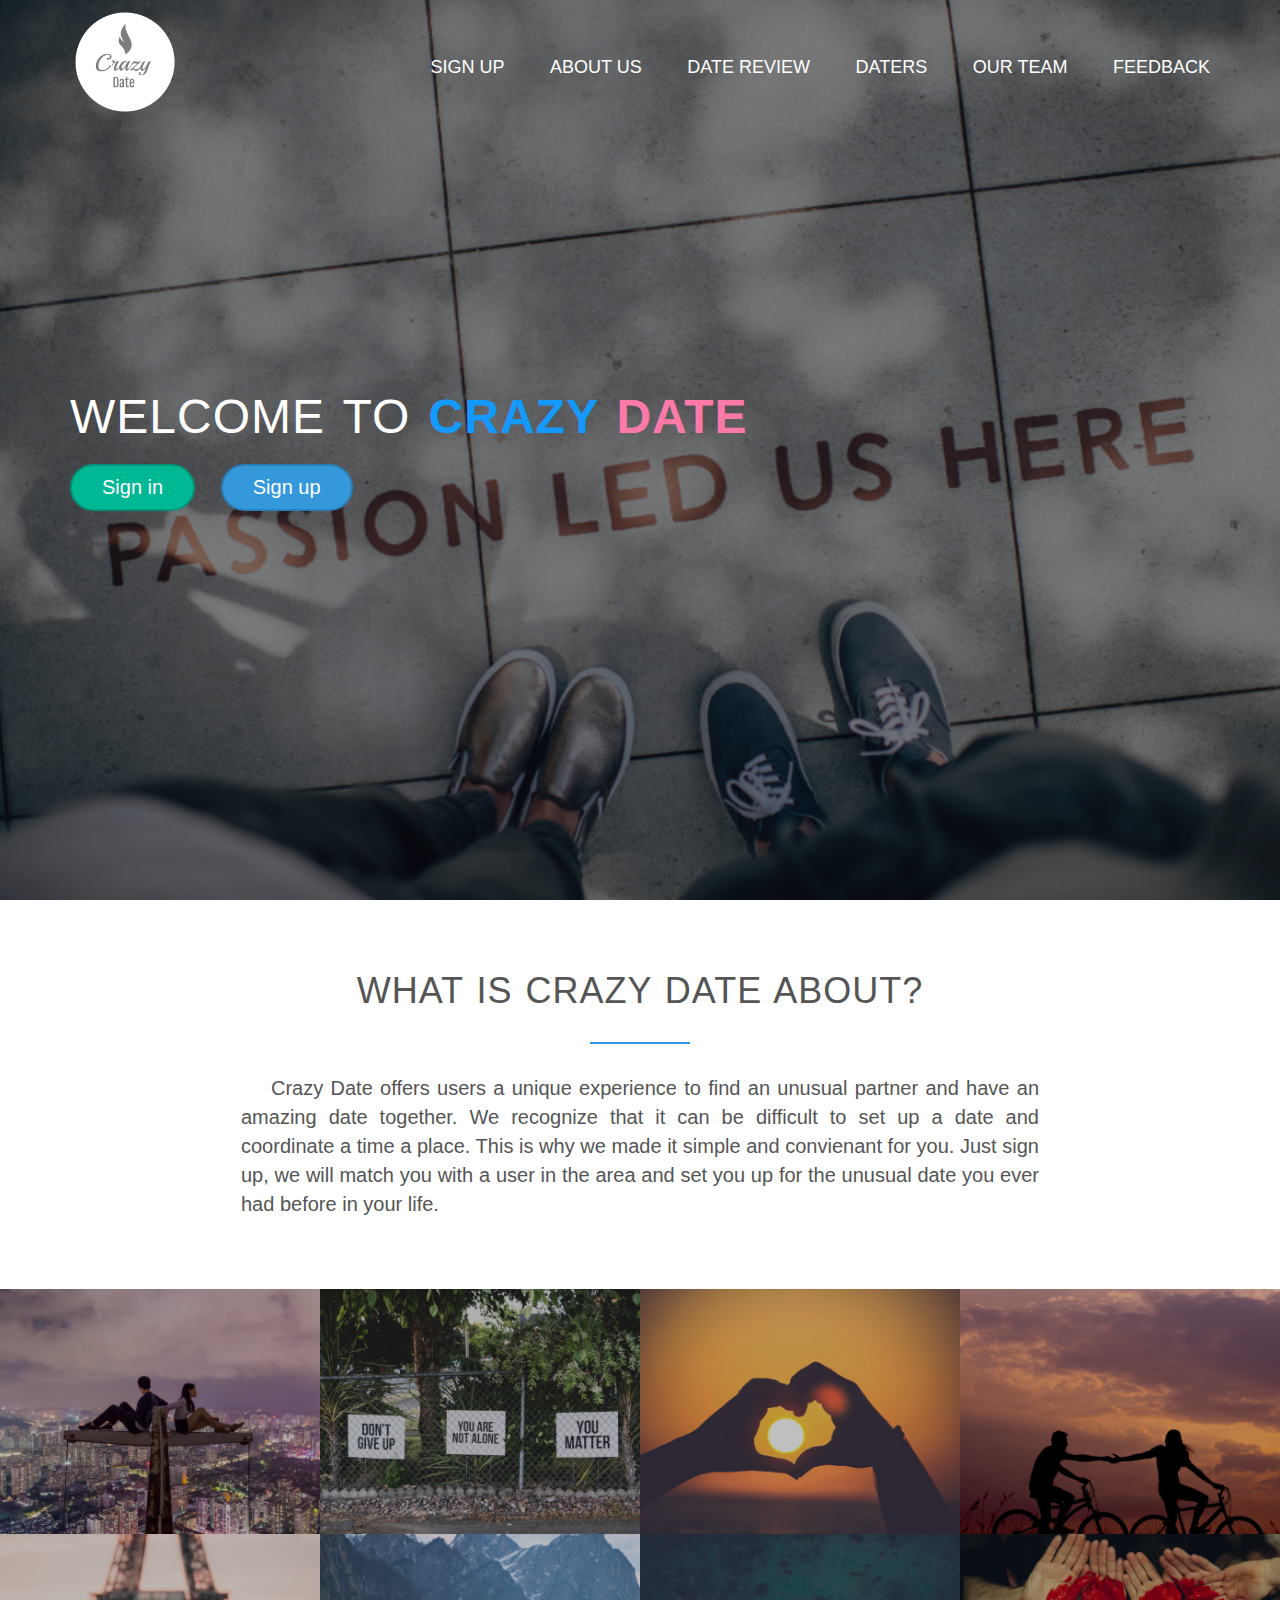
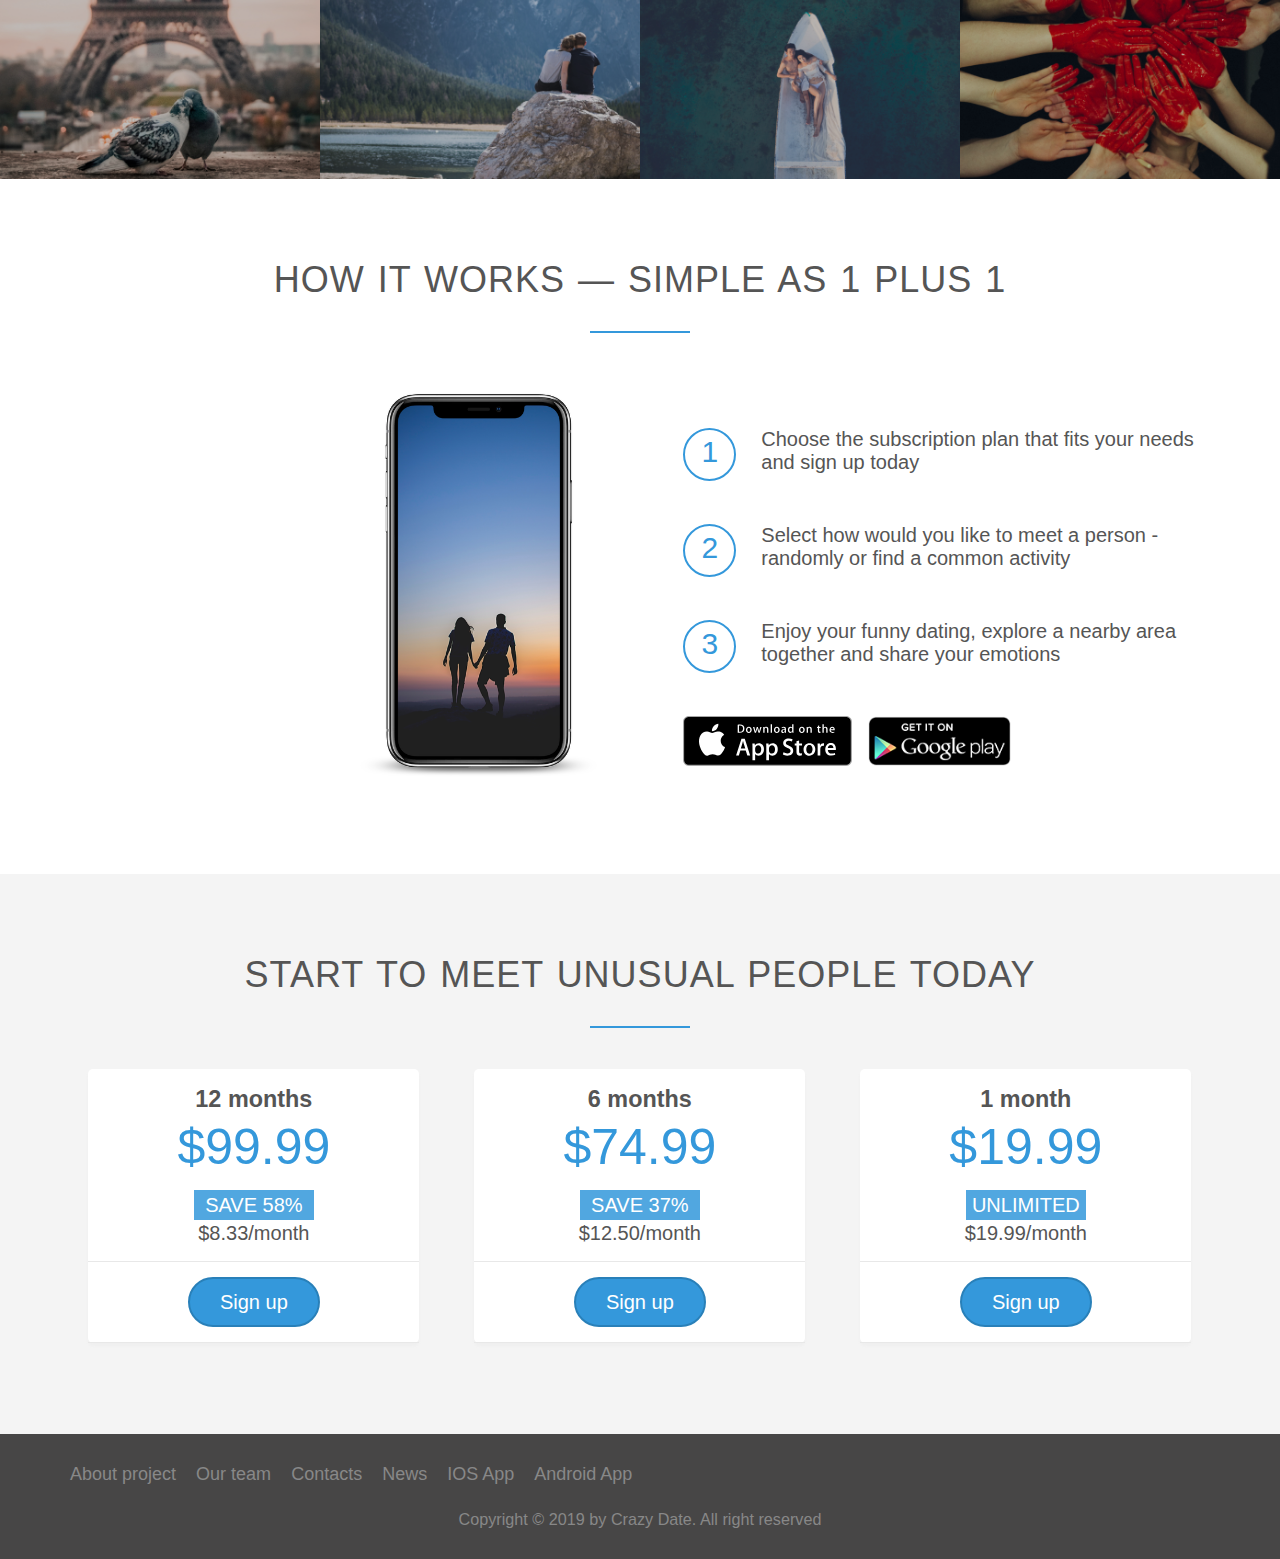
<file: index.html>
<!DOCTYPE html>
<html lang="en">
  <head>
    <title>Crazy Date</title>
  
    <link rel="stylesheet" type="text/css" media="screen" href="css/reset.css" />
    <link rel="stylesheet" type="text/css" media="screen" href="css/style.css" />
    <link rel="stylesheet" type="text/css" media="screen" href="css/grid.css" />
  </head>
  <body>
    <header class="page-1">
      <nav>
        <div class="row">
          <a href="index.html"><img src="img/logo-white.png" alt="heart logo" class="logo"></a>
          <ul class="main-nav">
            <li><a href="account.html">Sign Up</a></li>
            <li><a href="#about">About Us</a></li>
            <li><a href="main.html">Date Review</a></li>
            <li><a href="daters.html">Daters</a></li>
            <li><a href="team.html">Our team</a></li>
            <li><a href="contacts.html">Feedback</a></li>
          </ul>
        </div>
      </nav>
      <div class="user-text-box">
        <h1>Welcome to <b><span class="name1">Crazy </span><span class="name2">Date</span></b></h1>
        <a class="btn green" href="signin.html">Sign in</a>
        <a class="btn blue" href="account.html">Sign up</a>
      </div>
    </header>
    <main>
      <section class="section-features js-section-features">
        <div class="row">
          <h2 id="about">What is Crazy Date about?</h2>
          <p class="about-site">
              Crazy Date offers users a unique experience to find an unusual partner and have an amazing date together. We recognize that it can be difficult to set up a date and coordinate a time a place. This is why we made it simple and convienant for you. Just sign up, we will match you with a user in the area and set you up for the unusual date you ever had before in your life.
          </p>
        </div>
      </section>
      <section class="gallery">
        <ul class="funny-img clearfix">
          <li>
            <figure class="love-photo">
              <img src="img/pic-1.jpg" alt="A couple on the top">
            </figure>
          </li>
          <li>
            <figure class="love-photo">
              <img src="img/pic-2.jpg" alt="Fence with signs">
            </figure>
          </li>
          <li>
            <figure class="love-photo">
              <img src="img/pic-3.jpg" alt="Heart and sunset">
            </figure>
          </li>
          <li>
            <figure class="love-photo">
              <img src="img/pic-4.jpg" alt="A couple on bicycles">
            </figure>
          </li>
        </ul>
        <ul class="funny-img clearfix">
          <li>
            <figure class="love-photo">
              <img src="img/pic-5.jpg" alt="The Eiffel Tower and pigeons">
            </figure>
          </li>
          <li>
            <figure class="love-photo">
              <img src="img/pic-6.jpg" alt="A couple and mountains">
            </figure>
          </li>
          <li>
            <figure class="love-photo">
              <img src="img/pic-7.jpg" alt="Heart, hands and paint">
            </figure>
          </li>
          <li>
            <figure class="love-photo">
              <img src="img/pic-8.jpg" alt="A couple on bicycles">
            </figure>
          </li>
        </ul>
      </section>
      <section class="section-steps">
        <div class="row">
          <h2>How it works &mdash; Simple as 1 plus 1</h2>
        </div>
        <div class="row">
          <div class="col span-1-of-2 steps-box">
            <img src="img/iphone.png" alt="Crazy Date on Iphone" class="iphone-screen">
          </div>
          <div class="col span-1-of-2 steps-box">
            <div class="steps">
              <div>1</div>
              <p>
                Choose the subscription plan that fits your needs and sign up today
              </p>
            </div>
            <div class="steps">
              <div>2</div>
              <p>
                Select how would you like to meet a person - randomly or find a common activity
              </p>
            </div>
            <div class="steps">
              <div>3</div>
              <p>
                Enjoy your funny dating, explore a nearby area together and  share your emotions
              </p>
            </div>
            <a href="#" class="btn-app"><img src="img/download-app.svg" alt="Appstore btn"></a>
            <a href="#" class="btn-app"><img src="img/download-app-android.png" alt="Appstore btn"></a>
          </div>
        </div>
      </section>
      <section class="section-plans">
        <div class="row">
          <h2>Start to meet unusual people today</h2>
        </div>
        <div class="row">
          <div class="col span-1-of-3">
            <div class="plan-box">
              <div>
                <h3>12 months</h3>
                <p class="plan-price">$99.99</p>
                <p class="save">SAVE 58%</p>
                <p class="month-price">$8.33/month</p>
              </div>
              <div>
                <a class="btn blue" href="account.html">Sign up</a>
              </div>
            </div>
          </div>
          <div class="col span-1-of-3">
            <div class="plan-box">
              <div>
                <h3>6 months</h3>
                <p class="plan-price">$74.99</p>
                <p class="save">SAVE 37%</p>
                <p class=" month-price">$12.50/month</p>
              </div>
              <div>
                <a class="btn blue" href="account.html">Sign up</a>
              </div>
            </div>
          </div>
          <div class="col span-1-of-3">
            <div class="plan-box">
              <div>
                <h3>1 month</h3>
                <p class="plan-price">$19.99</p>
                <p class="save">UNLIMITED</p>
                <p class=" month-price">$19.99/month</p>
              </div>
              <div>
                <a class="btn blue" href="account.html">Sign up</a>
              </div>
            </div>
          </div>
        </div>
      </section>
    </main>
    <footer>
      <div class="row">
        <ul class="footer-nav">
          <li><a href="#">About project</a></li>
          <li><a href="cards.html">Our team</a></li>
          <li><a href="contacts.html">Contacts</a></li>
          <li><a href="#">News</a></li>
          <li><a href="#">IOS App</a></li>
          <li><a href="#">Android App</a></li>
        </ul>
      </div>
      <div class="row">
        <p>
          Copyright &copy; 2019 by Crazy Date. All right reserved
        </p>
      </div>
    </footer>
    <script></script>
  </body>
</html>
</file>
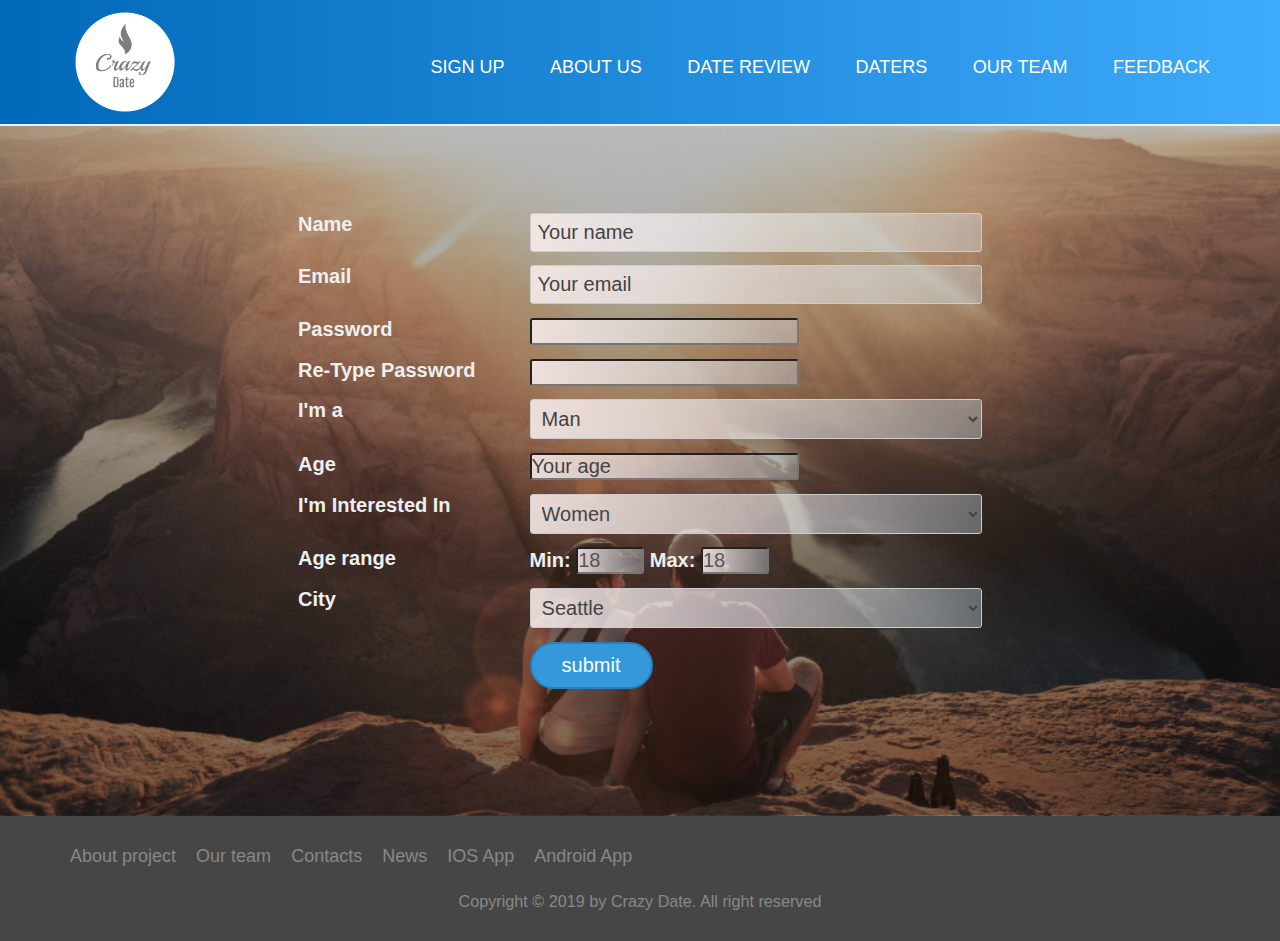
<file: account.html>
<!DOCTYPE html>
<html lang="en">
  <head>
    <title>Crazy Date</title>
    <link rel="stylesheet" type="text/css" media="screen" href="css/reset.css" />
    <link rel="stylesheet" type="text/css" media="screen" href="css/style.css" />
    <link rel="stylesheet" type="text/css" media="screen" href="css/grid.css" />
  <body class="body-account">
    <div class="wrapper">
      <header class="header-account">
        <nav>
          <div class="row">
            <a href="index.html"><img src="img/logo-white.png" alt="heart logo" class="logo"></a>
            <ul class="main-nav">
                <li><a href="account.html">Sign Up</a></li>
                <li><a href="index.html">About Us</a></li>
                <li><a href="main.html">Date Review</a></li>
                <li><a href="daters.html">Daters</a></li>
                <li><a href="team.html">Our team</a></li>
                <li><a href="contacts.html">Feedback</a></li>
            </ul>
          </div>
        </nav>
      </header>
      <main>
        <section class="account-form">
          <div class="row" id="welcome-window"></div>
          <div class="row" id="div-image">
            <img id="image1"/>
            <p id="description"></p>
            <p class="predict"></p>
            <button type="button" id="preview-button"></button>
          </div>
          <div class="row" id="div-form">
            <form action="#" id ="form" class="contact-form about-form">
              <div class="row">
                <div class="col span-1-of-3">
                  <label for="name">Name</label>
                </div>
                <div class="col span-2-of-3">
                  <input type="text" name="name" id="name" placeholder="Your name" required>
                </div>
              </div>
              <div class="row">
                <div class="col span-1-of-3">
                  <label for="email">Email</label>
                </div>
                <div class="col span-2-of-3">
                  <input type="email" name="email" id="email" placeholder="Your email" required>
                </div>
              </div>
              <div class="row">
                <div class="col span-1-of-3">
                  <label for="password">Password</label>
                </div>
                <div class="col span-2-of-3">
                  <input type="password" name="password" id="password" required>
                </div>
              </div>
              <div class="row">
                <div class="col span-1-of-3">
                  <label for="password">Re-Type Password</label>
                </div>
                <div class="col span-2-of-3">
                  <input type="password" name="password" id="password" required>
                </div>
              </div>
              <div class="row">
                <div class="col span-1-of-3">
                  <label for="gender">I'm a</label>
                </div>
                <div class="col span-2-of-3">
                  <select name="gender" id="gender">
                    <option value="Man">Man</option>
                    <option value="Woman">Woman</option>
                    <option value="Other">Other</option>
                  </select>
                </div>
              </div>
              <div class="row">
                <div class="col span-1-of-3">
                  <label for="age">Age</label>
                </div>
                <div class="col span-2-of-3">
                  <input type="number" id="age" min="1" name="age" placeholder="Your age" required>
                </div>
              </div>
              <div class="row">
                <div class="col span-1-of-3">
                  <label for="orientation">I'm Interested In</label>
                </div>
                <div class="col span-2-of-3">
                  <select name="orientation" id="orientation">
                    <option value="Only woman">Women</option>
                    <option value="Only man">Men</option>
                    <option value="Both">Both</option>
                  </select>
                </div>
              </div>
              <div class="row">
                <div class="col span-1-of-3">
                  <label>Age range</label>
                </div>
                <div class="col span-2-of-3">
                  <label for="age-min">Min:</label>
                  <input type="number" name="age-min" id="age-min" value="18" min="18" max="90">
                  <label for="age-max">Max:</label>
                  <input type="number" name="age-max" id="age-max" value="18" min="18" max="90">
                </div>
              </div>
              <div class="row">
                <div class="col span-1-of-3">
                  <label for="city">City</label>
                </div>
                <div class="col span-2-of-3">
                  <select name="city" id="city">
                    <option value="Seattle">Seattle</option>
                    <option value="Tacoma">Tacoma</option>
                    <option value="Bellevue">Bellevue</option>
                    <option value="Olympia">Olympia</option>
                  </select>
                </div>
              </div>
              <div class="row">
                <div class="col span-1-of-3">
                  <label>&nbsp;</label>
                </div>
                <div class="col span-2-of-3">
                  <input type="submit" value="submit">
                </div>
              </div>
            </form>
            <div id="result" class="row"></div>
              <div class="row">
                <input type="button" name="random" id="random" value="Proceed">
              </div>
            </div>
          </div>
        </section>
      </main>
    </div>
    <footer>
      <div class="row">
        <ul class="footer-nav">
          <li><a href="index.html">About project</a></li>
          <li><a href="team.html">Our team</a></li>
          <li><a href="contacts.html">Contacts</a></li>
          <li><a href="#">News</a></li>
          <li><a href="#">IOS App</a></li>
          <li><a href="#">Android App</a></li>
        </ul>
      </div>
      <div class="row">
        <p>
          Copyright &copy; 2019 by Crazy Date. All right reserved
        </p>
      </div>
    </footer>
    <script></script>
    <script src="js/app.js"></script>
  </body>
</html>
</file>
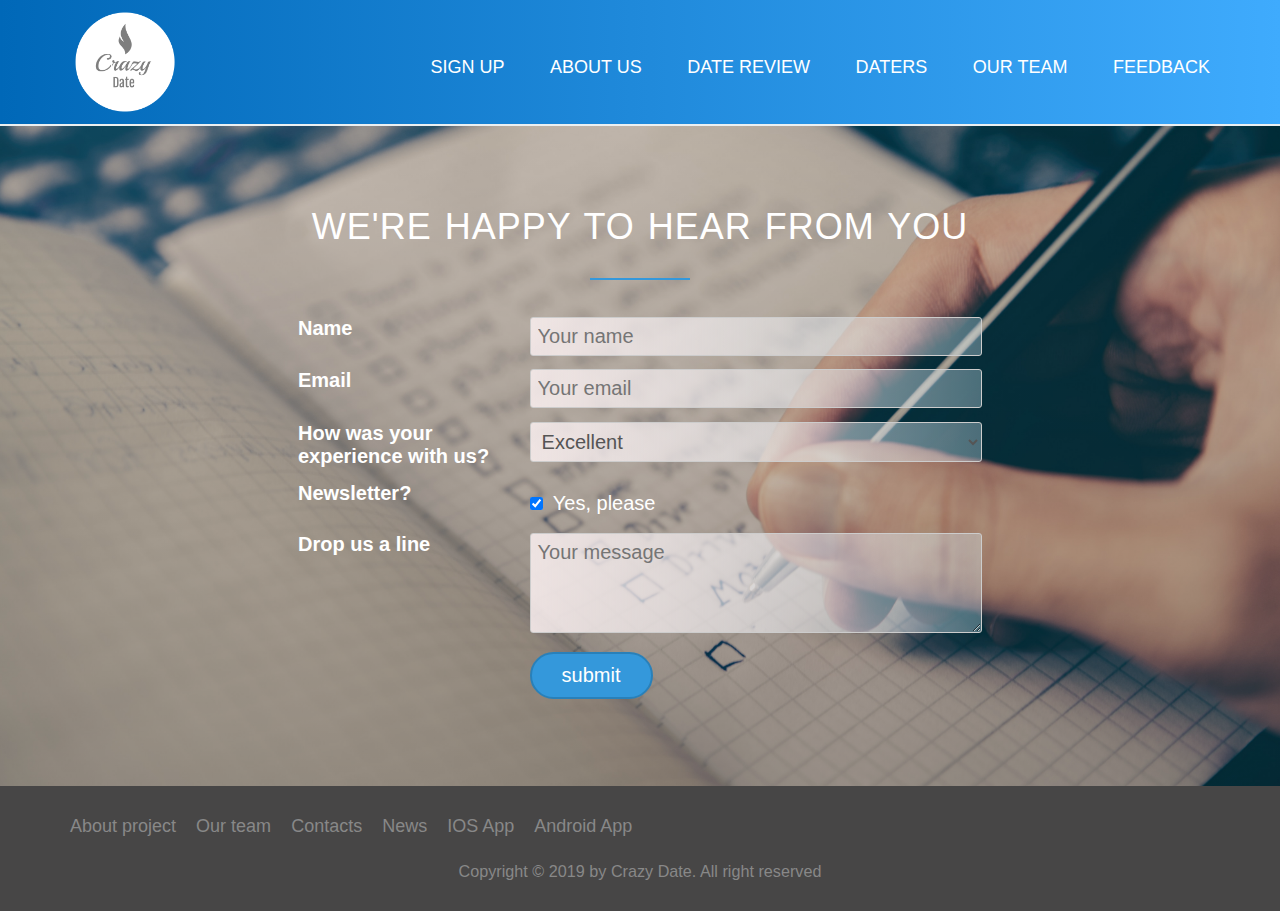
<file: contacts.html>
<!DOCTYPE html>
<html lang="en">
  <head>
    <title>Crazy Date</title>
    
    <link rel="stylesheet" type="text/css" media="screen" href="css/reset.css" />
    <link rel="stylesheet" type="text/css" media="screen" href="css/style.css" />
    <link rel="stylesheet" type="text/css" media="screen" href="css/grid.css" />
  </head>
  <body class="body-account">
    <div class="wrapper-contacts">
      <header class="header-account">
        <nav>
          <div class="row">
            <a href="index.html"><img src="img/logo-white.png" alt="heart logo" class="logo"></a>
            <ul class="main-nav">
              <li><a href="account.html">Sign Up</a></li>
              <li><a href="index.html">About Us</a></li>
              <li><a href="main.html">Date Review</a></li>
              <li><a href="daters.html">Daters</a></li>
              <li><a href="team.html">Our team</a></li>
              <li><a href="contacts.html">Feedback</a></li>
            </ul>
          </div>
        </nav>
      </header>
      <div class="page">
      <main>
        <section class="section-form">
          <div class="row">
            <h2>We're happy to hear from you</h2>
          </div>
          <div class="row">
            <form action="#" class="contact-form">
              <div class="row">
                <div class="col span-1-of-3">
                  <label for="name">Name</label>
                </div>
                <div class="col span-2-of-3">
                  <input type="text" name="name" id="name" placeholder="Your name" required;>
                </div>
              </div>
              <div class="row">
                <div class="col span-1-of-3">
                  <label for="email">Email</label>
                </div>
                <div class="col span-2-of-3">
                  <input type="email" name="email" id="email" placeholder="Your email" required;>
                </div>
              </div>
              <div class="row">
                <div class="col span-1-of-3">
                  <label for="feedback">How was your experience with us?</label>
                </div>
                <div class="col span-2-of-3">
                  <select name="feedback" id="feedback">
                    <option value="excellent">Excellent</option>
                    <option value="good">Good</option>
                    <option value="satisfied">Satisfied</option>
                    <option value="upset">Totally Upset</option>
                  </select>
                </div>
              </div>
              <div class="row">
                <div class="col span-1-of-3">
                  <label>Newsletter?</label>
                </div>
                <div class="col span-2-of-3">
                  <input type="checkbox" name="news" id="news" checked> <span class="news-letter">Yes, please</span>
                </div>
              </div>
              <div class="row">
                <div class="col span-1-of-3">
                  <label>Drop us a line</label>
                </div>
                <div class="col span-2-of-3">
                  <textarea name="name" id="message" placeholder="Your message"></textarea>
                </div>
              </div>
              <div class="row">
                <div class="col span-1-of-3">
                  <label></label>
                </div>
                <div class="col span-2-of-3">
                  <input type="submit" value="submit">
                </div>
              </div>
            </form>
          </div>
        </section>
      </main>
    </div>
    <footer>
      <div class="row">
        <ul class="footer-nav">
          <li><a href="#">About project</a></li>
          <li><a href="#">Our team</a></li>
          <li><a href="#">Contacts</a></li>
          <li><a href="#">News</a></li>
          <li><a href="#">IOS App</a></li>
          <li><a href="#">Android App</a></li>
        </ul>
      </div>
      <div class="row">
        <p>
          Copyright &copy; 2019 by Crazy Date. All right reserved
        </p>
      </div>
    </footer>
    <script></script>
  </body>
</html>
</file>
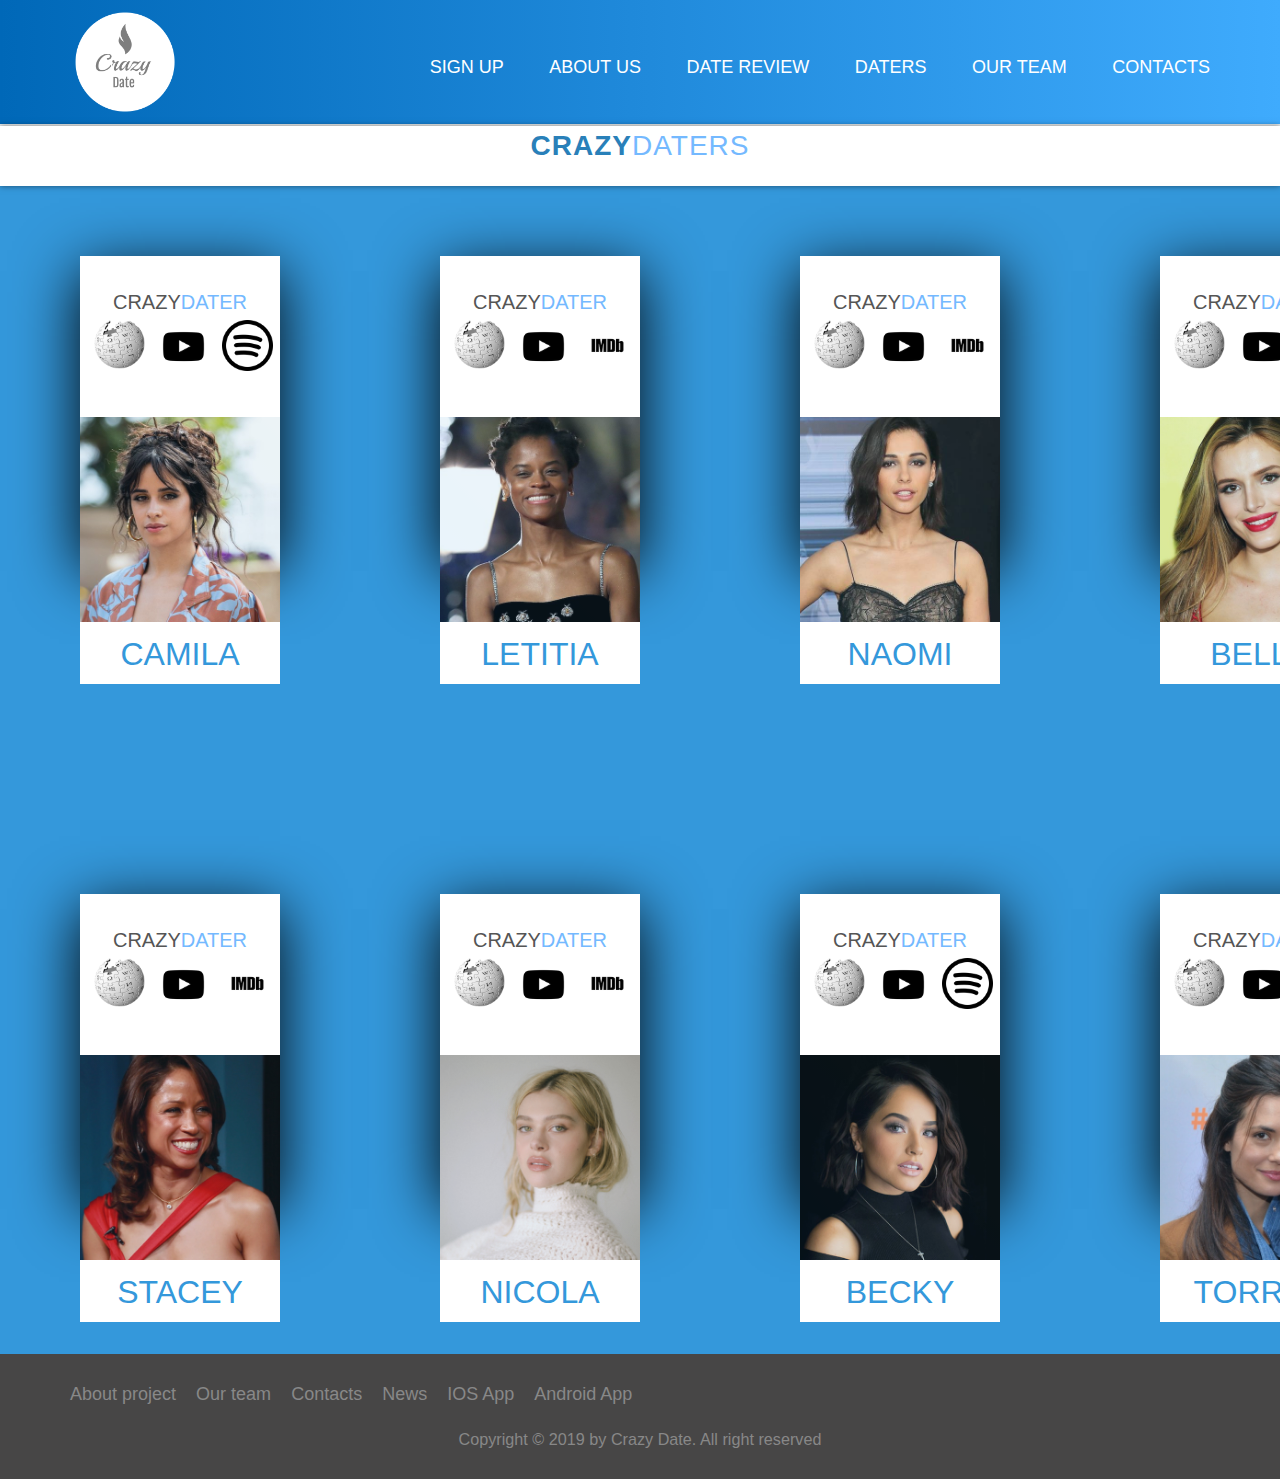
<file: daters.html>
<!DOCTYPE html>
<html lang="en">
  <head>
    <title>Crazy Date</title>
    <link rel="stylesheet" type="text/css" media="screen" href="css/daters.css" />
    <link rel="stylesheet" type="text/css" media="screen" href="css/main.css" />
    <link rel="stylesheet" type="text/css" media="screen" href="css/reset.css" />
    <link rel="stylesheet" type="text/css" media="screen" href="css/style.css" />
    <link rel="stylesheet" type="text/css" media="screen" href="css/grid.css" />
  <body class="body-account">
    <div class="header-account">
      <nav>
        <div class="row">
          <a href="index.html"><img src="img/logo-white.png" alt="heart logo" class="logo"></a>
          <ul class="main-nav">
              <li><a href="account.html">Sign Up</a></li>
              <li><a href="index.html">About Us</a></li>
              <li><a href="main.html">Date Review</a></li>
              <li><a href="daters.html">Daters</a></li>
              <li><a href="team.html">Our team</a></li>
              <li><a href="contacts.html">Contacts</a></li>
          </ul>
        </div>
      </nav>
    </div>
        <div class="page">
            <header class="header1">
                <h1 class="header__title">
                    CRAZY<span>DATERS</span>
                </h1>
            </header>
    <main>
    <div class="real"></div> 
    <div class="container">
      <div class="card">
        <div class="face-face1">
          <div class="content">
              CRAZY<span>DATER</span><h5></h5>
              <a target="_blank" href="https://en.wikipedia.org/wiki/Camila_Cabello"><img src="img/wiki.png" alt="wikipedia" class="linkedin"></a>
              <a target="_blank" href="https://www.youtube.com/watch?v=0FrrGlxediE"><img src="img/youtube-black.png" alt="youtube" class="linkedin"></a>
              <a target="_blank" href="https://open.spotify.com/artist/4nDoRrQiYLoBzwC5BhVJzF"><img src="img/spotify1.png" alt="spotify" class="linkedin"></a>
              <a></a></p>
            </div>
          </div>
      <div class="face-face2">
  <h4>
      <figure class="us-photo">
        <img src="img/camila-cabello.jpg" alt="camila-cabello">
  </h4>
              <h5>CAMILA</h5>
          </div>
        </div>
        <div class="card">
            <div class="face-face1">
              <div class="content">
                  CRAZY<span>DATER</span><h5></h5>
                  <a target="_blank" href="https://en.wikipedia.org/wiki/Letitia_Wright"><img src="img/wiki.png" alt="wikipedia" class="linkedin"></a>
                  <a target="_blank" href="https://www.youtube.com/watch?v=-Twx05T0ssI"><img src="img/youtube-black.png" alt="youtube" class="linkedin"></a>
                  <a target="_blank" href="https://www.imdb.com/name/nm4004793/"><img src="img/imdb-black.png" alt="imdb" class="linkedin"></a>
                  <a></a></p>
                </div>
              </div>
          <div class="face-face2">
          <h4>
          <figure class="us-photo">
            <img src="img/letitia-wright.jpg" alt="letitia wright">
          </h4>
            <h5>LETITIA</h5>
                </div>
              </div>
              <div class="card">
                  <div class="face-face1">
                    <div class="content">
                        CRAZY<span>DATER</span><h5></h5>
                        <a target="_blank" href="https://en.wikipedia.org/wiki/Naomi_Scott"><img src="img/wiki.png" alt="wikipedia" class="linkedin"></a>
                        <a target="_blank" href="https://youtu.be/Lczyk26zzyk"><img src="img/youtube-black.png" alt="youtube" class="linkedin"></a>
                        <a target="_blank" href="https://www.imdb.com/name/nm4305463/"><img src="img/imdb-black.png" alt="imdb" class="linkedin"></a>
                        </p>
                      </div>
                    </div>
                <div class="face-face2">
                <h4>
                <figure class="us-photo">
                  <a target="_blank" href= "img/naomi.gif"><img src="img/naomi-scott.jpg" alt="naomi scott"></a>
                    </h4>
                      <h5>NAOMI</h5>
          </div>
        </div>
        <div class="card">
            <div class="face-face1">
              <div class="content">
                  CRAZY<span>DATER</span><h5></h5>
                  <a target="_blank" href="https://en.wikipedia.org/wiki/Bella_Thorne"><img src="img/wiki.png" alt="wikipedia" class="linkedin"></a>
                  <a target="_blank" href="https://www.youtube.com/watch?v=IbweASUrLxA"><img src="img/youtube-black.png" alt="youtube" class="linkedin"></a>
                  <a target="_blank" href="https://www.imdb.com/name/nm2254074/"><img src="img/imdb-black.png" alt="imdb" class="linkedin"></a>
                  <a></a></p>
                </div>
              </div>
          <div class="face-face2">
            <h4>
          <figure class="us-photo">
            <img src="img/bella-thorne.jpg" alt="bella-thorne">
            </h4>
                  <h5>BELLA</h5>
            </div>
        </div>
                  <a></a></p>
                </div>
              </div>
            </h4>
          </div>
</main>
<article></article>
</div>
<div class="real"></div> 
<div class="container">
  <div class="card">
    <div class="face-face1">
      <div class="content">
          CRAZY<span>DATER</span><h5></h5>
          <a target="_blank" href="https://en.wikipedia.org/wiki/Stacey_Dash"><img src="img/wiki.png" alt="wikipedia" class="linkedin"></a>
          <a target="_blank" href="https://www.youtube.com/watch?v=SyP3r_5hPLI"><img src="img/youtube-black.png" alt="youtube" class="linkedin"></a>
          <a target="_blank" href="https://www.imdb.com/name/nm0001107/"><img src="img/imdb-black.png" alt="imdb" class="linkedin"></a>
          </p>
        </div>
      </div>
  <div class="face-face2">
            <h4>
  <figure class="us-photo">
    <a href= ""><img src="img/stacey-dash.jpg" alt="stacey dash"></a>
            </h4>
              <h5>STACEY</h5>
      </div>
    </div>
    <div class="card">
        <div class="face-face1">
          <div class="content">
              CRAZY<span>DATER</span><h5></h5>
              <a target="_blank" href="https://en.wikipedia.org/wiki/Nicola_Peltz"><img src="img/wiki.png" alt="wikipedia" class="linkedin"></a>
              <a target="_blank" href="https://www.youtube.com/watch?v=TwBlVqRpDeM"><img src="img/youtube-black.png" alt="youtube" class="linkedin"></a>
              <a target="_blank" href="https://www.imdb.com/name/nm2443758/"><img src="img/imdb-black.png" alt="imdb" class="linkedin"></a>
              <a></a></p>
            </div>
          </div>
      <div class="face-face2">
            <h4>
      <figure class="us-photo">
        <img src="img/nicola-peltz.jpg" alt="nicola-peltz">
            </h4>
              <h5>NICOLA</h5>
            </div>
          </div>
          <div class="card">
              <div class="face-face1">
                <div class="content">
                    CRAZY<span>DATER</span><h5></h5>
                    <a target="_blank" href="https://en.wikipedia.org/wiki/Becky_G"><img src="img/wiki.png" alt="wikipedia" class="linkedin"></a>
                    <a target="_blank" href="https://www.youtube.com/watch?v=lyb2a0uL-wI"><img src="img/youtube-black.png" alt="youtube" class="linkedin"></a>
                    <a target="_blank" href="https://open.spotify.com/artist/4obzFoKoKRHIphyHzJ35G3"><img src="img/spotify1.png" alt="spotify" class="linkedin"></a>
                    <a></a></p>
                  </div>
                </div>
            <div class="face-face2">
                <h4>
            <figure class="us-photo">
              <img src="img/becky-g.jpg" alt="becky-g">
                </h4>
                    <h5>BECKY</h5>
      </div>
    </div>
    <div class="card">
        <div class="face-face1">
          <div class="content">
              CRAZY<span>DATER</span><h5></h5>
              <a target="_blank" href="https://en.wikipedia.org/wiki/Torrey_DeVitto"><img src="img/wiki.png" alt="wikipedia" class="linkedin"></a>
              <a target="_blank" href="https://www.youtube.com/watch?v=M6hIBb4rtJA"><img src="img/youtube-black.png" alt="youtube" class="linkedin"></a>
              <a target="_blank" href="https://www.imdb.com/name/nm1722914/"><img src="img/imdb-black.png" alt="imdb" class="linkedin"></a>
              <a></a></p>
            </div>
          </div>
      <div class="face-face2">
              <h4>
      <figure class="us-photo">
        <img src="img/torrey-devitto.jpg" alt="torrey-devitto">
    </h4>
              <h5>TORREY</h5>
        </div>
    </div>
      </div>
        </div>         
          </div>
      <section class="below"></section>
      <footer>
      <div class="row">
        <ul class="footer-nav">
          <li><a href="index.html">About project</a></li>
          <li><a href="team.html">Our team</a></li>
          <li><a href="contacts.html">Contacts</a></li>
          <li><a href="#">News</a></li>
          <li><a href="#">IOS App</a></li>
          <li><a href="#">Android App</a></li>
        </ul>
      </div>
      <div class="row">
        <p>
          Copyright &copy; 2019 by Crazy Date. All right reserved
        </p>
      </div>
    </footer>
</body>
</html>
</file>
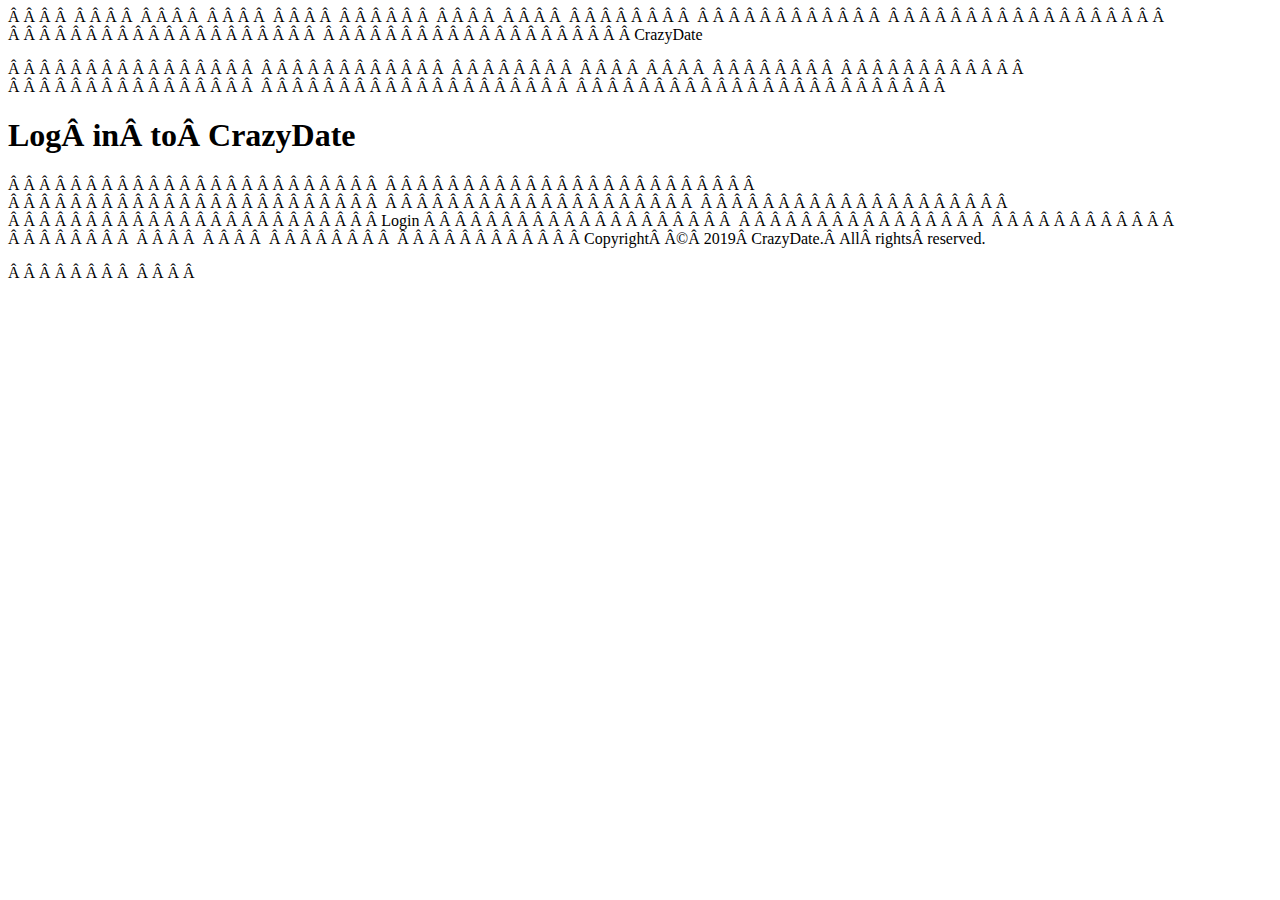
<file: login.html>
<!DOCTYPE html>
<html lang="en">
<head>
    <meta charset="UTF-8">
    <meta name="viewport" content="width=device-width, initial-scale=1.0">
    <meta http-equiv="X-UA-Compatible" content="ie=edge">
    <title>CrazyDate | Login</title>
    <link rel="shortcut icon" href="img/date-logo.png">
     <link rel="stylesheet" href=""> 
    <link rel="stylesheet" href="css/login-style.css">
</head>
<body>
    <div class="navbar navbar-default navbar-fixed-top" id="parent">
        <div class="container-fluid container-color" id="header">
            <div class="navbar-header">
                 <a href="index.html" class="navbar-brand"> 
                    <img src="img/date-logo.png" alt="CrazyDate" class="logo-style">
                    <p class="logo-label-style">CrazyDate</p>
                </a>
            </div>
        </div>
    </div>

    <div class="content">
        <div class="row fit">
            <div class="col-md-12 center-col">
                <div class="panel panel-default center-block panel-properties">
                    <div class="panel-body">
                        <h1>Log in to CrazyDate</h1>
                        <input type="text" class="form-control" placeholder="Username">
                        <br>
                        <input type="password" class="form-control" placeholder="Password">
                    </div>
                    <div class="panel-footer">
                        <button type="button" class="btn button-properties">Login</button>
                    </div>
                </div>
            </div>
        </div>
    </div>

    <div class="footer fit">
        <div class="container">
            <p class="copyright-color">Copyright © 2019 CrazyDate. All rights reserved.</p>
        </div>
    </div>
</body>
</html>
</file>
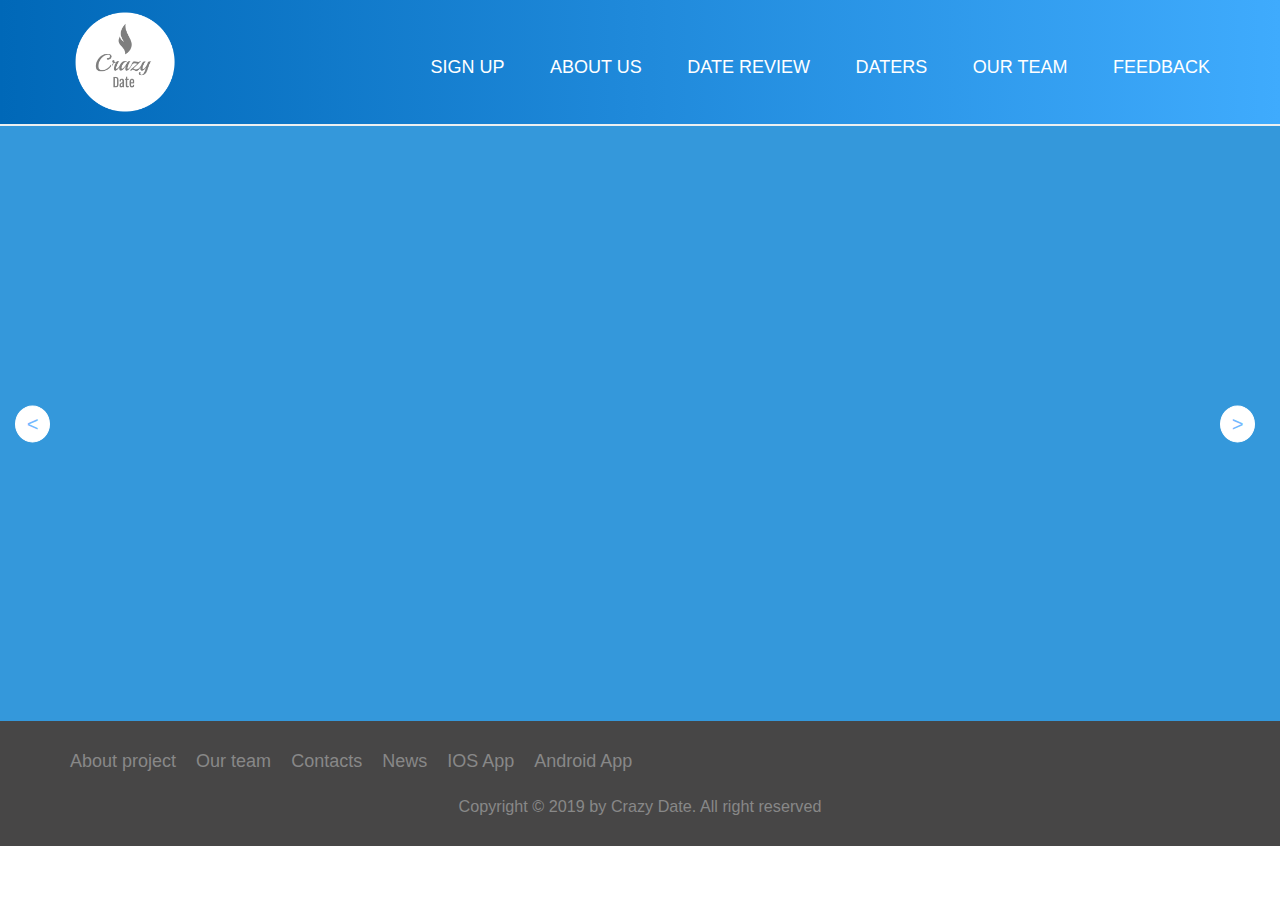
<file: main.html>
<!DOCTYPE html>
<html lang="en">
  <head>
    <meta charset="UTF-8">
    <meta name="viewport" content="width=device-width, initial-scale=1.0">
    <meta http-equiv="X-UA-Compatible" content="ie=edge">
    <title>Date Review</title>
    <link rel="stylesheet" href="css/main.css" />
    <link rel="stylesheet" type="text/css" media="screen" href="css/reset.css" />
    <link rel="stylesheet" type="text/css" media="screen" href="css/style.css" />
    <link rel="stylesheet" type="text/css" media="screen" href="css/grid.css" />
  </head>
  <body>
    <div class="header-account">
      <nav>
        <div class="row">
          <a href="index.html"><img src="img/logo-white.png" alt="heart logo" class="logo"></a>
          <ul class="main-nav">
              <li><a href="account.html">Sign Up</a></li>
              <li><a href="index.html">About Us</a></li>
              <li><a href="main.html">Date Review</a></li>
              <li><a href="daters.html">Daters</a></li>
              <li><a href="team.html">Our team</a></li>
              <li><a href="contacts.html">Feedback</a></li>
          </ul>
        </div>
      </nav>
    </div>
    <div class="page">
        <main class="main">
            <div class="slider">
                <div class="slider__btns">
                    <div class="slider__btn" id="prev">&lt;</div>
                    <div class="slider__btn" id="next">&gt;</div>
                </div>
            </div>
        </main>

        <footer>
          <div class="row">
            <ul class="footer-nav">
              <li><a href="index.html">About project</a></li>
              <li><a href="team.html">Our team</a></li>
              <li><a href="contacts.html">Contacts</a></li>
              <li><a href="#">News</a></li>
              <li><a href="#">IOS App</a></li>
              <li><a href="#">Android App</a></li>
            </ul>
          </div>
          <div class="row">
            <p>
              Copyright &copy; 2019 by Crazy Date. All right reserved
            </p>
          </div>
        </footer>
    </div>

    <script src="js/main.js"></script>
  </body>
</html>
</file>
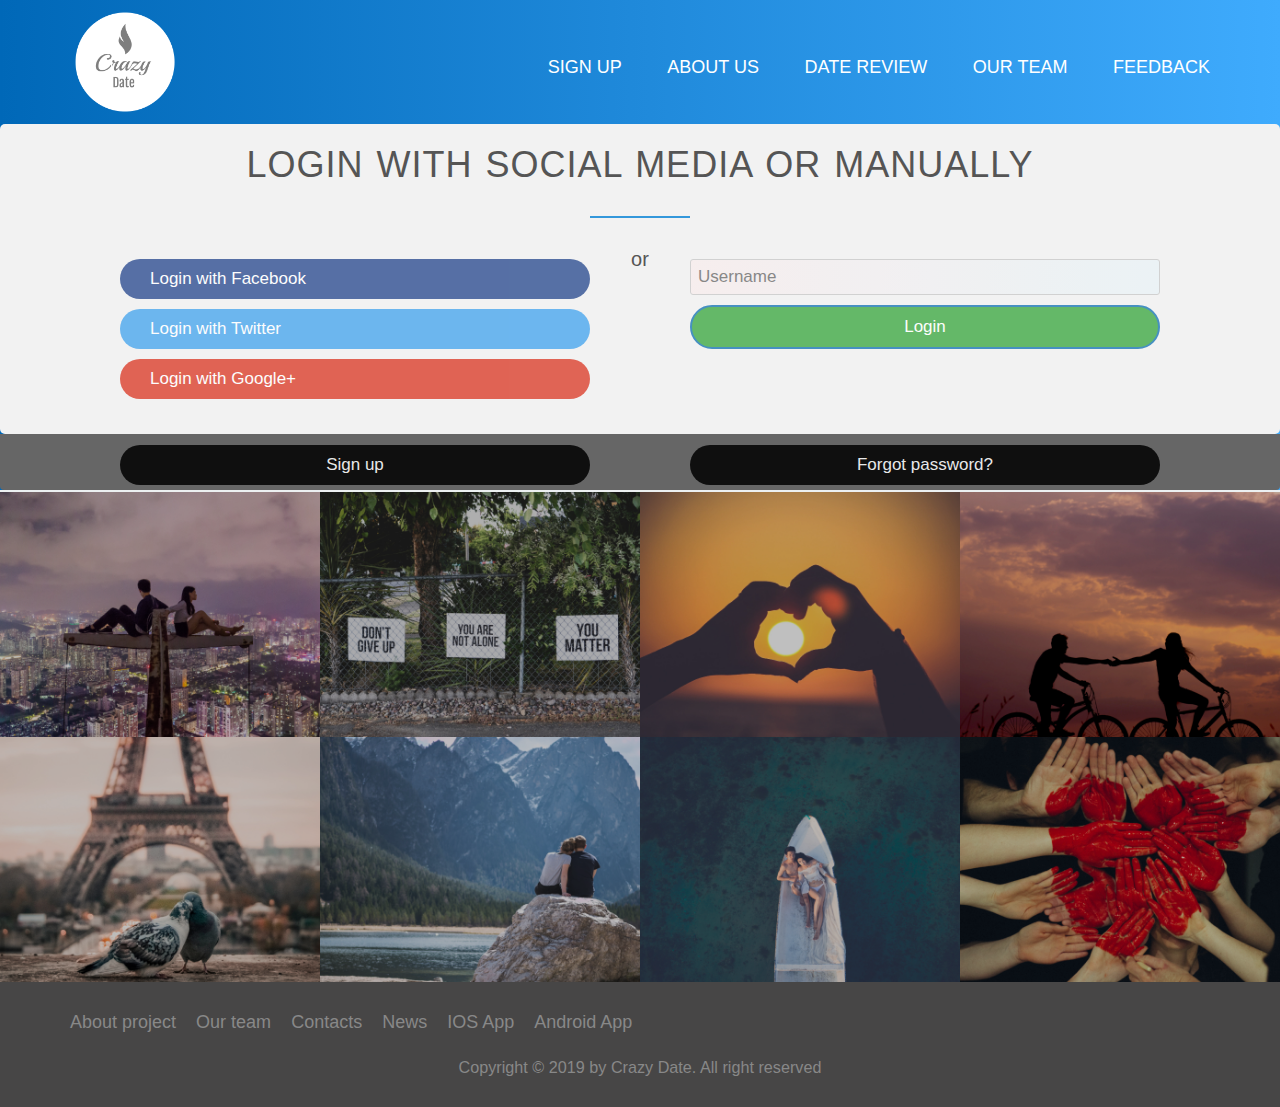
<file: signin.html>
<!DOCTYPE html>
<html lang="en">
  <head>
    <title>Crazy Date</title>
    
    <link rel="stylesheet" type="text/css" media="screen" href="css/reset.css" />
    <link rel="stylesheet" type="text/css" media="screen" href="css/style.css" />
    <link rel="stylesheet" type="text/css" media="screen" href="css/grid.css" />
    <link rel="stylesheet" type="text/css" media="screen" href="css/signin.css" />
  </head>
  <body>
    <header class="header-account">
      <nav>
        <div class="row">
          <a href="index.html"><img src="img/logo-white.png" alt="heart logo" class="logo"></a>
          <ul class="main-nav">
              <li><a href="account.html">Sign Up</a></li>
              <li><a href="index.html">About Us</a></li>
              <li><a href="main.html">Date Review</a></li>
              <li><a href="team.html">Our team</a></li>
              <li><a href="contacts.html">Feedback</a></li>
          </ul>
        </div>
      </nav>
              <div class="container">
                  <form action="/action_page.php">
                    <div class="row">
                      <h2 style="text-align:center">Login with Social Media or Manually</h2>
                      <div class="vl">
                        <span class="vl-innertext">or</span>
                      </div>
                
                      <div class="col">
                        <a href="#" class="fb btn">
                          <i class="fa fa-facebook fa-fw"></i> Login with Facebook
                        </a>
                        <a href="#" class="twitter btn">
                          <i class="fa fa-twitter fa-fw"></i> Login with Twitter
                        </a>
                        <a href="#" class="google btn">
                          <i class="fa fa-google fa-fw"></i> Login with Google+
                        </a>
                      </div>
                
                      <div class="col">
                        <div class="hide-md-lg">
                          <p>Or sign in manually:</p>
                        </div>
                
                        <input type="text" name="username" placeholder="Username" required>
                        <input type="submit" value="Login">
                        
                      </div>
                
                    </div>
                  </form>
                </div>
                
                <div class="bottom-container">
                  <div class="row">
                    <div class="col">
                      <a id="mycolor1" href="account.html" style="color:white" class="btn">Sign up</a>
                    </div>
                    <div class="col">
                      <a id="mycolor1" href="account.html" style="color:white" class="btn">Forgot password?</a>
                    </div>
                  </div>
                  
                </header>
                <main>
                  <section class="gallery">
                    <ul class="funny-img clearfix">
                      <li>
                        <figure class="love-photo">
                          <img src="img/pic-1.jpg" alt="A couple on the top">
                        </figure>
                      </li>
                      <li>
                        <figure class="love-photo">
                          <img src="img/pic-2.jpg" alt="Fence with signs">
                        </figure>
                      </li>
                      <li>
                        <figure class="love-photo">
                          <img src="img/pic-3.jpg" alt="Heart and sunset">
                        </figure>
                      </li>
                      <li>
                        <figure class="love-photo">
                          <img src="img/pic-4.jpg" alt="A couple on bicycles">
                        </figure>
                      </li>
                    </ul>
                    <ul class="funny-img clearfix">
                      <li>
                        <figure class="love-photo">
                          <img src="img/pic-5.jpg" alt="The Eiffel Tower and pigeons">
                        </figure>
                      </li>
                      <li>
                        <figure class="love-photo">
                          <img src="img/pic-6.jpg" alt="A couple and mountains">
                        </figure>
                      </li>
                      <li>
                        <figure class="love-photo">
                          <img src="img/pic-7.jpg" alt="Heart, hands and paint">
                        </figure>
                      </li>
                      <li>
                        <figure class="love-photo">
                          <img src="img/pic-8.jpg" alt="A couple on bicycles">
                        </figure>
                      </li>
                    </ul>
                  </section>
                </div>
              </main>
              <footer>
                <div class="row">
                  <ul class="footer-nav">
                    <li><a href="#">About project</a></li>
                    <li><a href="team.html">Our team</a></li>
                    <li><a href="contacts.html">Contacts</a></li>
                    <li><a href="#">News</a></li>
                    <li><a href="#">IOS App</a></li>
                    <li><a href="#">Android App</a></li>
                  </ul>
                </div>
                <div class="row">
                  <p>
                    Copyright &copy; 2019 by Crazy Date. All right reserved
                  </p>
                </div>
              </footer>
            </body>
            <script>js/app.js</script>
        </html>
</file>
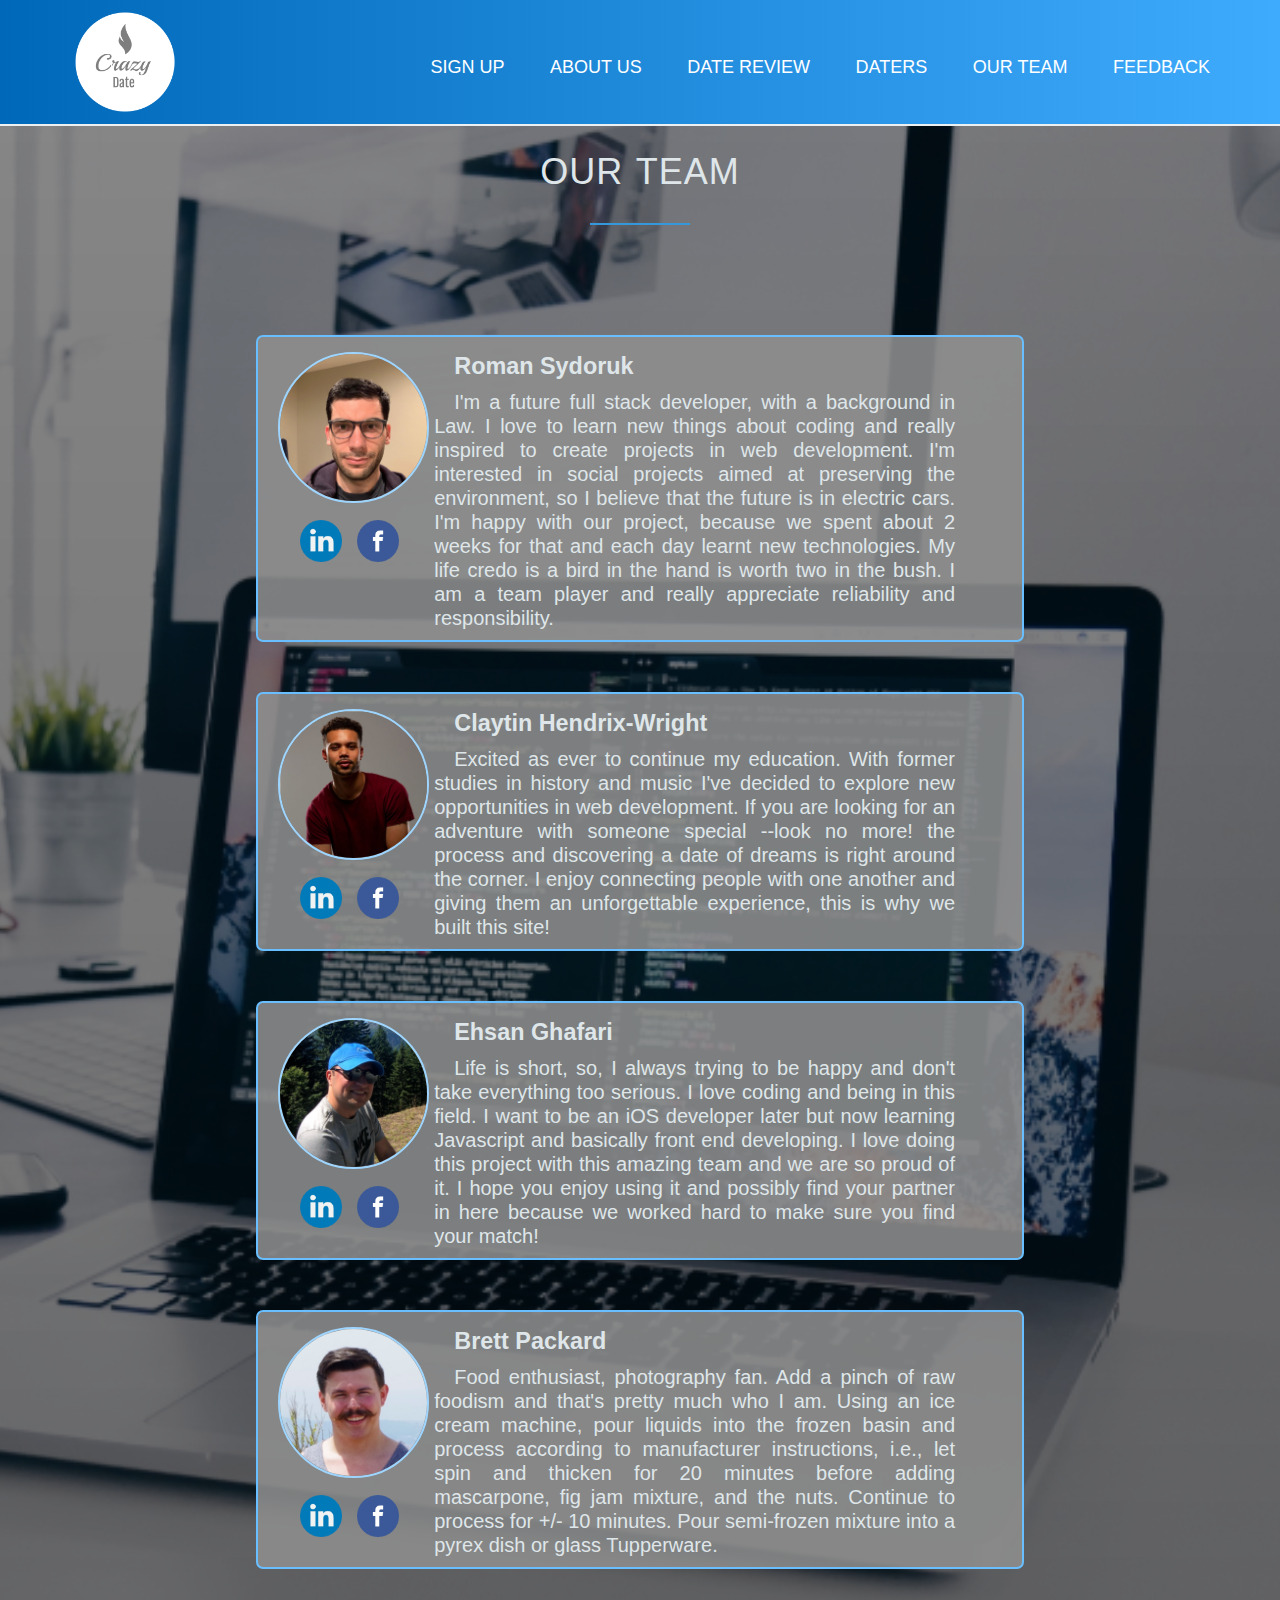
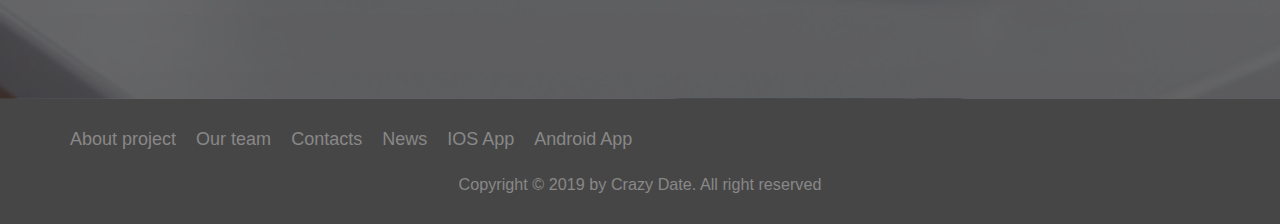
<file: team.html>
<!DOCTYPE html>
<html lang="en">
  <head>
    <title>Crazy Date</title>
    
    <link rel="stylesheet" type="text/css" media="screen" href="css/reset.css" />
    <link rel="stylesheet" type="text/css" media="screen" href="css/style.css" />
    <link rel="stylesheet" type="text/css" media="screen" href="css/grid.css" />
    <link rel="stylesheet" href="https://use.fontawesome.com/releases/v5.4.1/css/all.css">
  </head>
  <body class="body-account">
    <div class="wrapper-team">
      <header class="header-account">
        <nav>
          <div class="row">
            <a href="index.html"><img src="img/logo-white.png" alt="heart logo" class="logo"></a>
            <ul class="main-nav">
                <li><a href="account.html">Sign Up</a></li>
                <li><a href="index.html">About Us</a></li>
                <li><a href="main.html">Date Review</a></li>
                <li><a href="daters.html">Daters</a></li>
                <li><a href="team.html">Our team</a></li>
                <li><a href="contacts.html">Feedback</a></li>
            </ul>
          </div>
        </nav>
      </header>
      <main>
        <h2 class="our-team">Our team</h2>
        <section class="about_us">
          <div class="row">
            <div class="author-nfo">
              <div class="photo-social">
                <div class="photo">
                  <img src="img/Roman.jpg" alt="Author Image">
                </div>
                <div class="social">
                  <a href="https://www.linkedin.com/"><img src="img/linkedin.png" title="Go to Linkedin" alt="Linkedin"></a>
                  <a href="https://www.facebook.com/"><img src="img/facebook.png" title="Go to Linkedin" alt="Linkedin"></a>
                </div>
              </div>
              <div class="about-author">
                <h3>Roman Sydoruk</h3>
                <p>I'm a future full stack developer, with a background in Law. I love to learn new things about coding and really inspired to create projects in web development. I'm interested in social projects aimed at preserving the environment, so I believe that the future is in electric cars. I'm happy with our project, because we spent about 2 weeks for that and each day learnt new technologies. My life credo is a bird in the hand is worth two in the bush. I am a team player and really appreciate reliability and responsibility.</p>
              </div>
            </div>
          </div>
          <div class="row">
            <div class="author-nfo">
              <div class="photo-social">
                <div class="photo">
                  <img src="img/Clay.jpg" alt="Author Image">
                </div>
                <div class="social">
                  <a href="https://www.linkedin.com/"><img src="img/linkedin.png" title="Go to Linkedin" alt="Linkedin"></a>
                  <a href="https://www.facebook.com/"><img src="img/facebook.png" title="Go to Linkedin" alt="Linkedin"></a>
                </div>
              </div>
              <div class="about-author">
                <h3>Claytin Hendrix-Wright</h3>
                <p>Excited as ever to continue my education. With former studies in history and music I've decided to explore new opportunities in web development. If you are looking for an adventure with someone special --look no more! the process and discovering a date of dreams is right around the corner. I enjoy connecting people with one another and giving them an unforgettable experience, this is why we built this site!</p>
              </div>
            </div>
          </div>
          <div class="row">
            <div class="author-nfo">
              <div class="photo-social">
                <div class="photo">
                  <img src="img/Ehsan.jpg" alt="Author Image">
                </div>
                <div class="social">
                  <a href="https://www.linkedin.com/"><img src="img/linkedin.png" title="Go to Linkedin" alt="Linkedin"></a>
                  <a href="https://www.facebook.com/"><img src="img/facebook.png" title="Go to Linkedin" alt="Linkedin"></a>
                </div>
              </div>
              <div class="about-author">
                <h3>Ehsan Ghafari</h3>
                <p>
                Life is short, so, I always trying to be happy and don't take everything too serious. I love coding and being in this field. I want to be an iOS developer later but now learning Javascript and basically front end developing. I love doing this project with this amazing team and we are so proud of it. I hope you enjoy using it and possibly find your partner in here because we worked hard to make sure you find your match!</p>
              </div>
            </div>
          </div>
          <div class="row">
            <div class="author-nfo">
              <div class="photo-social">
                <div class="photo">
                  <img src="img/Brett.jpg" alt="Author Image">
                </div>
                <div class="social">
                  <a href="https://www.linkedin.com/"><img src="img/linkedin.png" title="Go to Linkedin" alt="Linkedin"></a>
                  <a href="https://www.facebook.com/"><img src="img/facebook.png" title="Go to Linkedin" alt="Linkedin"></a>
                </div>
              </div>
              <div class="about-author">
                <h3>Brett Packard</h3>
                <p>Food enthusiast, photography fan. Add a pinch of raw foodism and that's pretty much who I am. Using an ice cream machine, pour liquids into the frozen basin and process according to manufacturer instructions, i.e., let spin and thicken for 20 minutes before adding mascarpone, fig jam mixture, and the nuts. Continue to process for +/- 10 minutes. Pour semi-frozen mixture into a pyrex dish or glass Tupperware.</p>
              </div>
            </div>
          </div>
        </section>
      </main>
    </div>
    <footer>
      <div class="row">
        <ul class="footer-nav">
          <li><a href="index.html">About project</a></li>
          <li><a href="#">Our team</a></li>
          <li><a href="contacts.html">Contacts</a></li>
          <li><a href="#">News</a></li>
          <li><a href="#">IOS App</a></li>
          <li><a href="#">Android App</a></li>
        </ul>
      </div>
      <div class="row">
        <p>
          Copyright &copy; 2019 by Crazy Date. All right reserved
        </p>
      </div>
    </footer>
    <script></script>
  </body>
</html>
</file>
<file: css/style.css>
/* BASIC SETUP */
/* ----------------------------------------------- */

* {
    margin: 0;
    padding: 0;
    box-sizing: border-box;
}

html,
body {
    background-color: #fff;
    color: #555;
    font-family: 'Lato', 'Arial', sans-serif;
    font-weight: 300;
    font-size: 20px;
    text-rendering: optimizeLegibility;
    overflow-x: hidden;
}

.wrapper{
    background-image: linear-gradient(rgba(0, 0, 0, 0.226), rgba(0, 0, 0, 0.527)), url(../img/crazy-love.jpg);
    max-height: 100%;
    background-size: cover;
    background-position: center;
}

.wrapper-team{
    background-image: linear-gradient(rgba(0, 0, 0, 0.452), rgba(0, 0, 0, 0.568)), url(../img/team-pic.jpg);
    max-height: 100%;
    background-size: cover;
    background-position: center;
}

.wrapper-contacts {
    background-image: linear-gradient(rgba(0, 0, 0, 0.13), rgba(0, 0, 0, 0.336)), url(../img/notebook.jpg);
    max-height: 100%;
    background-size: cover;
    background-position: center;
}

.clearfix {zoom: 1;}
.clearfix:after {
    content: '.';
    clear: both;
    display: block;
    height: 0;
    visibility: hidden;
}

/* REUSABLE COMPONENTS */
/* ----------------------------------------------- */


section {
    padding: 80px 0;
}

.row {
    max-width: 1140px;
    margin: 0 auto;
}

/* HEader */
/* ----------------------------------------------- */
.page-1 {
    background-image: linear-gradient(rgba(0, 0, 0, 0.507), rgba(0, 0, 0, 0.5)), url(../img/love.jpg);
    height: 100vh;
    background-size: cover;
    background-position: center;
}

.header-account{
    background-image: linear-gradient(to right,#0068b8 0,#3fabfd);
    border-bottom: 2px solid;
    border-color: #ecf0f1;
}

.user-text-box{
    position: absolute;
    width: 1140px;
    top: 50%;
    left: 50%;
    transform: translate(-50%,-50%);
}

.logo {
    height: 110px;
    width: auto;
    float: left;
    margin: 7px 0;
    transition: transform 0.5s, opacity 0.5s;
}


nav img:hover{
    transform: scale(1.1);
}


/* Main navigation */
/* ----------------------------------------------- */
.main-nav{
float: right;
list-style: none;
margin-top: 55px;
}

.main-nav li {
    display: inline-block;
    margin-left: 40px;
}

.main-nav li a:link,
.main-nav li a:visited {
    padding: 8px 0;
    color: #fff;
    text-decoration: none;
    text-transform: uppercase;
    font-size: 90%;
    border-bottom: 2px solid transparent;
    transition: border-bottom 0.2s;
}

.main-nav li a:hover,
.main-nav li a:active {
    border-bottom: 2px solid #3498db;
}

.header-account .main-nav li a:hover,
.header-account .main-nav li a:active {
    border-bottom: 2px solid #c8d6e5;
}

/*h1 h2 */
/* ----------------------------------------------- */
h1, h2{
    font-weight: 300;
    text-transform: uppercase;
    letter-spacing: 1px;
}

h1{
    margin: 0;
    margin-bottom: 20px;
    color: #fff;
    font-size: 240%;
    word-spacing: 4px;
}

.name1 {
    color: #1499ff;
}

.name2 {
    color: #fd79a8;
}
h2{
    font-size: 180%;
    word-spacing: 2px;
    text-align: center;
    margin-bottom: 30px;
}

h2:after{
    display: block;
    height: 2px;
    background-color:  #3498db;
    content: " ";
    width: 100px;
    margin: 0 auto;
    margin-top: 30px;
}

/* ----- LINKS ----- */

a:link,
a:visited {
    text-decoration: none;
    padding-bottom: 1px;
    -webkit-transition: border-bottom 0.2s, color 0.2s;
    transition: border-bottom 0.2s, color 0.2s;
}

a:hover,
a:active {
    border-bottom: 1px solid transparent;
}

/* Buttons */
/* ----------------------------------------------- */
.btn:link,
.btn:visited,
input[type=submit],
input[type=button] {
    display: inline-block;
    padding: 10px 30px;
    font-weight: 300;
    text-decoration: none;
    border-radius: 200px;
    color: #fff;
    transition: background-color 0.2s, border 0.2s, color 0.2s;
}

.green:link,
.green:visited {
    background-color: #00b894;
    border: 2px solid #009679;
    margin-right: 20px;
}

.blue:link,
.blue:visited,
input[type=submit],
input[type=button] {
    background-color: #3498db;
    border: 2px solid #2980b9;
}

.green:hover,
.green:active,
#preview-button:hover,
#preview-button:active {
    background-color: #009679;
}

.blue:hover,
.blue:active,
input[type=submit]:hover,
input[type=submit]:active,
input[type=button]:hover,
input[type=button]:active {
    background-color: #2487c9;
}
#random {
    display: none;
}



/* Section features */
/* ----------------------------------------------- */
.section-features{
    padding: 70px 0;
}

.about-site {
    line-height: 145%;
    width: 70%;
    margin-left: 15%;
    text-indent: 30px;
    text-align: justify;
}

/* Gallery of pictures */
/* ----------------------------------------------- */
.gallery{
    padding: 0;
}
.funny-img{
    list-style: none;
    width: 100%;
}
.funny-img li{
    display: block;
    float: left;
    width: 25%;
}

.love-photo{
    width: 100%;
    margin: 0;
    overflow: hidden;
    background-color: #000;
}
.love-photo img{
    opacity: 0.75;
    width: 100%;
    height: auto;
    transform: scale(1.15);
    transition: transform 0.5s, opacity 0.5s;
}

.love-photo img:hover{
    opacity: 1;
    transform: scale(1.05);
}

/* Steps section IOS Android*/
/* ----------------------------------------------- */

.section-steps a {
    border-bottom: none;
}

.steps-box:first-child{
text-align: right;
padding-right: 3%;
margin-top: 30px;
}

.steps-box:last-child{
padding-left: 3%;
margin-top: 65px;
}

.iphone-screen {
    width: 45%;
}

.steps{
    margin-bottom: 50px;
}
.steps div{
    color: #3498db;
    border: 2px solid #3498db;
    border-radius: 50%;
    height: 53px;
    width: 53px;
    text-align: center;
    padding: 5px;
    float: left;
    font-size: 150%;
    margin-right: 25px;
}
.btn-app img{
    height: 50px;
    width: auto;
    margin-right: 10px;
}

/* Plans section*/
/* ----------------------------------------------- */

.section-plans{
    background-color: #f4f4f4;
}

.plan-box{
    background-color: #fff;
    border-radius: 5px;
    width: 90%;
    margin-left: 5%;
    text-align: center;
    box-shadow: 0 3px 3px #efefef;
}

.plan-box div{
    padding: 15px;
    border-bottom: 1px solid #e8e8e8;
    line-height: 1.3;
}
.plan-price{
    font-size: 250%;
    margin-bottom: 10px;
    color: #3498db;
}

.save{
    padding: 2px;
    width: 40%;
    margin: 0 auto;
    background-color: #51a7e0;
    color: #fff;
}


/* Contact form and user inputs form*/
/* ----------------------------------------------- */
.section-form h2, .news-letter {
    color: white;
}
.contact-form{
    width: 60%;
    margin: 0 auto;
}

.contact-form label{
    color: white;
    font-weight: bold;
}
.label-properties{
    font-weight: 400;
    margin-right: 10px;
    }

input[type=text],
input[type=email],
select,
textarea{
    width: 100%;
    padding: 7px;
    border-radius: 3px;
    border: 1px solid #ccc;
}
input[type=number], 
input[type=password]{
    border-radius: 3px;
}

textarea{
    height: 100px;
}

input[type=checkbox]{
    margin: 15px 5px 10px 0;
}


.about-form label{
    color: #ecf0f1;
}

input[type=text],
input[type=email],
input[type=number],
input[type=password],
select,
textarea{
    background: linear-gradient(to right, rgba(248, 237, 237, 0.884), #daf3ff54);
}

.about-form ::placeholder, select option {
    color:rgb(68, 67, 67);
    opacity: 1; 
}
.about-form select {
    color:rgb(68, 67, 67);
}
/* Footer*/
/* ----------------------------------------------- */

footer{
    background-color: rgb(71, 70, 70);
    padding: 30px;
    font-size: 90%;
}
.footer-nav{
    list-style: none;
    float: left;
}

.footer-nav li{
    display: inline-block;
    margin-right: 15px;
}

.footer-nav li a:link,
.footer-nav li a:visited{
    text-decoration: none;
    border: 0;
    color: #888;
}

.footer-nav li a:hover,
.footer-nav li a:active{
    color: #ddd;
}
footer p {
    color: #888;
    text-align: center;
    font-size: 90%;
    margin-top: 25px;
}

/* Team*/
/* ----------------------------------------------- */


.about_us .row {
    width: 60%;
    border: 2px solid #69beff;
    border-radius: 7px;
    margin-bottom: 50px;
    line-height: 1.2;
    background-color: rgba(143, 143, 143, 0.87);
    padding: 10px;
}

.our-team {
    color: #dfe6e9;
    margin-top: 25px;
}

.author-nfo {
    overflow: auto;
    width: 100%;
}
.photo-social {
    float: left;
    margin: 5px;
    width: 21%;
}
.photo {
    margin-bottom: 7px;
    margin-left: 5px;
}
.photo img {
    border-radius: 50%;
    width: 100%;
    border: 2px solid #9ed5ff;
}

.social {
    width: 72%;
    margin: 0 auto;
}
.social a{
    border: none;
}

.social img{
    width: 42px;
    margin: 5px;
    transition: transform 0.3s;
} 

.social img:hover {
    transform: scale(1.2);
}

.about-author{
    float: left;
    width: 70%;
    margin-top: 5px;
    color: #dfe6e9;
    text-indent: 20px;
    text-align: justify;
}

.about-author h3 {
    font-weight: bold;
    margin-bottom: 10px;
}



/* Account form */
/* ----------------------------------------------- */

#welcome-window, #div-image{
    display: none;
}

.account-form h3 {
    text-align: center;
    margin: 15px;
    color:white;
    font-size: 150%;
    font-weight: bold;
}
.account-form img {
    border: 4px solid #dfe6e9;
    border-radius: 10%;
    float: left;
    animation: flash linear 5s infinite;
}

@keyframes flash {
	0% { opacity: 1; } 
	50% { opacity: .1; } 
	100% { opacity: 1; }
}

#div-image {
margin-right: 0;
}

#description {
    padding: 12px;
    float: right;
    margin: 120px 130px 140px 0;
    border-radius: 200px;
    color:#fff;
    font-size: 150%;
    font-weight: bold;
    background-color: #3498db;
}

.predict{
    float: right;
    margin-right: 2px;
    background-color:rgba(255, 255, 255, 0.849);
    border-radius: 40px 60px 1px 40px;
    padding: 5px;
    line-height: 80px;
}

#preview-button {
    float: right;
    display: block;
    margin: 15px 140px 0 0 ;
    background-color: #00b894;
    border: 2px solid #009679;
    padding: 10px 30px;
    font-weight: 300;
    text-decoration: none;
    border-radius: 200px;
    color: #fff;
    transition: background-color 0.2s, border 0.2s, color 0.2s;

}

@keyframes fadeInRightBig {
    from {
    opacity: 0;
    -webkit-transform: translate3d(2000px, 0, 0);
    transform: translate3d(2000px, 0, 0);
    }

    to {
    opacity: 1;
    -webkit-transform: translate3d(0, 0, 0);
    transform: translate3d(0, 0, 0);
    }
}
  
  .predict, #preview-button {
    -webkit-animation-name: fadeInRightBig;
    animation-name: fadeInRightBig;
    animation-duration: 2s;
}

#result{
    text-align: center;
    line-height: 1.3;
    color: white;
    margin-top: 20px;
}

#result h4 {
    text-decoration: underline;
}
#result p{
    font-style: italic;
}

#result ~ div {
    width: 12%;
    margin: 10px auto;
}
</file>
<file: css/grid.css>
/*  SECTIONS  ============================================================================= */

.section {
	clear: both;
	padding: 0px;
	margin: 0px;
}

/*  GROUPING  ============================================================================= */

.row {
    zoom: 1; /* For IE 6/7 (trigger hasLayout) */
}

.row:before,
.row:after {
    content:"";
    display:table;
}
.row:after {
    clear:both;
}

/*  GRID COLUMN SETUP   ==================================================================== */

.col {
	display: block;
	float:left;
	margin: 1% 0 1% 1.6%;
}

.col:first-child { margin-left: 0; } /* all browsers except IE6 and lower */


/*  REMOVE MARGINS AS ALL GO FULL WIDTH AT 480 PIXELS */

@media only screen and (max-width: 480px) {
	.col { 
		/*margin: 1% 0 1% 0%;*/
        margin: 0;
	}
}


/*  GRID OF TWO   ============================================================================= */


.span-2-of-2 {
	width: 100%;
}

.span-1-of-2 {
	width: 49.2%;
}

/*  GO FULL WIDTH AT LESS THAN 480 PIXELS */

@media only screen and (max-width: 480px) {
	.span-2-of-2 {
		width: 100%; 
	}
	.span-1-of-2 {
		width: 100%; 
	}
}


/*  GRID OF THREE   ============================================================================= */

	
.span-3-of-3 {
	width: 100%; 
}

.span-2-of-3 {
	width: 66.13%; 
}

.span-1-of-3 {
	width: 32.26%; 
}


/*  GO FULL WIDTH AT LESS THAN 480 PIXELS */

@media only screen and (max-width: 480px) {
	.span-3-of-3 {
		width: 100%; 
	}
	.span-2-of-3 {
		width: 100%; 
	}
	.span-1-of-3 {
		width: 100%;
	}
}

/*  GRID OF FOUR   ============================================================================= */

	
.span-4-of-4 {
	width: 100%; 
}

.span-3-of-4 {
	width: 74.6%; 
}

.span-2-of-4 {
	width: 49.2%; 
}

.span-1-of-4 {
	width: 23.8%; 
}


/*  GO FULL WIDTH AT LESS THAN 480 PIXELS */

@media only screen and (max-width: 480px) {
	.span-4-of-4 {
		width: 100%; 
	}
	.span-3-of-4 {
		width: 100%; 
	}
	.span-2-of-4 {
		width: 100%; 
	}
	.span-1-of-4 {
		width: 100%; 
	}
}


/*  GRID OF FIVE   ============================================================================= */

	
.span-5-of-5 {
	width: 100%;
}

.span-4-of-5 {
  	width: 79.68%; 
}

.span-3-of-5 {
  	width: 59.36%; 
}

.span-2-of-5 {
  	width: 39.04%;
}

.span-1-of-5 {
  	width: 18.72%;
}


/*  GO FULL WIDTH AT LESS THAN 480 PIXELS */

@media only screen and (max-width: 480px) {
	.span-5-of-5 {
		width: 100%; 
	}
	.span-4-of-5 {
		width: 100%; 
	}
	.span-3-of-5 {
		width: 100%; 
	}
	.span-2-of-5 {
		width: 100%; 
	}
	.span-1-of-5 {
		width: 100%; 
	}
}


/*  GRID OF SIX   ============================================================================= */


.span-6-of-6 {
	width: 100%;
}

.span-5-of-6 {
  	width: 83.06%;
}

.span-4-of-6 {
  	width: 66.13%;
}

.span-3-of-6 {
  	width: 49.2%;
}

.span-2-of-6 {
  	width: 32.26%;
}

.span-1-of-6 {
  	width: 15.33%;
}


/*  GO FULL WIDTH AT LESS THAN 480 PIXELS */

@media only screen and (max-width: 480px) {
	.span-6-of-6 {
		width: 100%; 
	}
	.span-5-of-6 {
		width: 100%; 
	}
	.span-4-of-6 {
		width: 100%; 
	}
	.span-3-of-6 {
		width: 100%; 
	}
	.span-2-of-6 {
		width: 100%; 
	}
	.span-1-of-6 {
		width: 100%; 
	}
}



/*  GRID OF SEVEN   ============================================================================= */


.span-7-of-7 {
	width: 100%;
}

.span-6-of-7 {
	width: 85.48%;
}

.span-5-of-7 {
  	width: 70.97%;
}

.span-4-of-7 {
  	width: 56.45%;
}

.span-3-of-7 {
  	width: 41.94%;
}

.span-2-of-7 {
  	width: 27.42%;
}

.span-1-of-7 {
  	width: 12.91%;
}


/*  GO FULL WIDTH AT LESS THAN 480 PIXELS */

@media only screen and (max-width: 480px) {
	.span-7-of-7 {
		width: 100%; 
	}
	.span-6-of-7 {
		width: 100%; 
	}
	.span-5-of-7 {
		width: 100%; 
	}
	.span-4-of-7 {
		width: 100%; 
	}
	.span-3-of-7 {
		width: 100%; 
	}
	.span-2-of-7 {
		width: 100%; 
	}
	.span-1-of-7 {
		width: 100%; 
	}
}


/*  GRID OF EIGHT   ============================================================================= */

	
.span-8-of-8 {
	width: 100%;
}

.span-7-of-8 {
	width: 87.3%; 
}

.span-6-of-8 {
	width: 74.6%; 
}

.span-5-of-8 {
	width: 61.9%; 
}

.span-4-of-8 {
	width: 49.2%; 
}

.span-3-of-8 {
	width: 36.5%;
}

.span-2-of-8 {
	width: 23.8%; 
}

.span-1-of-8 {
	width: 11.1%; 
}


/*  GO FULL WIDTH AT LESS THAN 480 PIXELS */

@media only screen and (max-width: 480px) {
	.span-8-of-8 {
		width: 100%; 
	}
	.span-7-of-8 {
		width: 100%; 
	}
	.span-6-of-8 {
		width: 100%; 
	}
	.span-5-of-8 {
		width: 100%; 
	}
	.span-4-of-8 {
		width: 100%; 
	}
	.span-3-of-8 {
		width: 100%; 
	}
	.span-2-of-8 {
		width: 100%; 
	}
	.span-1-of-8 {
		width: 100%; 
	}
}


/*  GRID OF NINE   ============================================================================= */


.span-9-of-9 {
	width: 100%;
}

.span-8-of-9 {
	width: 88.71%;
}

.span-7-of-9 {
	width: 77.42%; 
}

.span-6-of-9 {
	width: 66.13%; 
}

.span-5-of-9 {
	width: 54.84%; 
}

.span-4-of-9 {
	width: 43.55%; 
}

.span-3-of-9 {
	width: 32.26%;
}

.span-2-of-9 {
	width: 20.97%; 
}

.span-1-of-9 {
	width: 9.68%; 
}


/*  GO FULL WIDTH AT LESS THAN 480 PIXELS */

@media only screen and (max-width: 480px) {
	.span-9-of-9 {
		width: 100%; 
	}
	.span-8-of-9 {
		width: 100%; 
	}
	.span-7-of-9 {
		width: 100%; 
	}
	.span-6-of-9 {
		width: 100%; 
	}
	.span-5-of-9 {
		width: 100%; 
	}
	.span-4-of-9 {
		width: 100%; 
	}
	.span-3-of-9 {
		width: 100%; 
	}
	.span-2-of-9 {
		width: 100%; 
	}
	.span-1-of-9 {
		width: 100%; 
	}
}


/*  GRID OF TEN   ============================================================================= */


.span-10-of-10 {
	width: 100%;
}

.span-9-of-10 {
	width: 89.84%;
}

.span-8-of-10 {
	width: 79.68%;
}

.span-7-of-10 {
	width: 69.52%; 
}

.span-6-of-10 {
	width: 59.36%; 
}

.span-5-of-10 {
	width: 49.2%; 
}

.span-4-of-10 {
	width: 39.04%; 
}

.span-3-of-10 {
	width: 28.88%;
}

.span-2-of-10 {
	width: 18.72%; 
}

.span-1-of-10 {
	width: 8.56%; 
}


/*  GO FULL WIDTH AT LESS THAN 480 PIXELS */

@media only screen and (max-width: 480px) {
	.span-10-of-10 {
		width: 100%; 
	}
	.span-9-of-10 {
		width: 100%; 
	}
	.span-8-of-10 {
		width: 100%; 
	}
	.span-7-of-10 {
		width: 100%; 
	}
	.span-6-of-10 {
		width: 100%; 
	}
	.span-5-of-10 {
		width: 100%; 
	}
	.span-4-of-10 {
		width: 100%; 
	}
	.span-3-of-10 {
		width: 100%; 
	}
	.span-2-of-10 {
		width: 100%; 
	}
	.span-1-of-10 {
		width: 100%; 
	}
}


/*  GRID OF ELEVEN   ============================================================================= */

.span-11-of-11 {
	width: 100%;
}

.span-10-of-11 {
	width: 90.76%;
}

.span-9-of-11 {
	width: 81.52%;
}

.span-8-of-11 {
	width: 72.29%;
}

.span-7-of-11 {
	width: 63.05%; 
}

.span-6-of-11 {
	width: 53.81%; 
}

.span-5-of-11 {
	width: 44.58%; 
}

.span-4-of-11 {
	width: 35.34%; 
}

.span-3-of-11 {
	width: 26.1%;
}

.span-2-of-11 {
	width: 16.87%; 
}

.span-1-of-11 {
	width: 7.63%; 
}


/*  GO FULL WIDTH AT LESS THAN 480 PIXELS */

@media only screen and (max-width: 480px) {
	.span-11-of-11 {
		width: 100%; 
	}
	.span-10-of-11 {
		width: 100%; 
	}
	.span-9-of-11 {
		width: 100%; 
	}
	.span-8-of-11 {
		width: 100%; 
	}
	.span-7-of-11 {
		width: 100%; 
	}
	.span-6-of-11 {
		width: 100%; 
	}
	.span-5-of-11 {
		width: 100%; 
	}
	.span-4-of-11 {
		width: 100%; 
	}
	.span-3-of-11 {
		width: 100%; 
	}
	.span-2-of-11 {
		width: 100%; 
	}
	.span-1-of-11 {
		width: 100%; 
	}
}


/*  GRID OF TWELVE   ============================================================================= */

.span-12-of-12 {
	width: 100%;
}

.span-11-of-12 {
	width: 91.53%;
}

.span-10-of-12 {
	width: 83.06%;
}

.span-9-of-12 {
	width: 74.6%;
}

.span-8-of-12 {
	width: 66.13%;
}

.span-7-of-12 {
	width: 57.66%; 
}

.span-6-of-12 {
	width: 49.2%; 
}

.span-5-of-12 {
	width: 40.73%; 
}

.span-4-of-12 {
	width: 32.26%; 
}

.span-3-of-12 {
	width: 23.8%;
}

.span-2-of-12 {
	width: 15.33%; 
}

.span-1-of-12 {
	width: 6.86%; 
}


/*  GO FULL WIDTH AT LESS THAN 480 PIXELS */

@media only screen and (max-width: 480px) {
	.span-12-of-12 {
		width: 100%; 
	}
	.span-11-of-12 {
		width: 100%; 
	}
	.span-10-of-12 {
		width: 100%; 
	}
	.span-9-of-12 {
		width: 100%; 
	}
	.span-8-of-12 {
		width: 100%; 
	}
	.span-7-of-12 {
		width: 100%; 
	}
	.span-6-of-12 {
		width: 100%; 
	}
	.span-5-of-12 {
		width: 100%; 
	}
	.span-4-of-12 {
		width: 100%; 
	}
	.span-3-of-12 {
		width: 100%; 
	}
	.span-2-of-12 {
		width: 100%; 
	}
	.span-1-of-12 {
		width: 100%; 
	}
}
</file>
<file: css/daters.css>
body {
  color: #555;
  font-family: 'Lato', 'Arial', sans-serif;
  font-weight: 300;
  font-size: 20px;
  text-rendering: optimizeLegibility;
  overflow-x: hidden;
  background-color: #24006b;
  text-align: center;
}

.real {
  margin: 0;
  padding: 0;
  display: flex;
  justify-content: center;
  align-items: center;
  font-family: sans-serif;
  background: linear-gradient(45deg,#24006b,#f42f8c);
}

.container {
  width: 1600px;
  display: grid;
  grid-template-areas: 'myArea myArea . . .';
  grid-gap: auto;
  margin: 0 auto;
  background-color: #3498db;
}


.container .card {
  position: relative;
  width: 200px;
  height: 300px;
  margin: 0 auto;
  background: white;
  box-shadow: 0 15px 60px rgba(0,0,0,5);
}
.container .card .face {
  position: absolute;
  bottom: 0;
  left: 0;
  width: 100%;
  height: 100%;
  display: flex;
  justify-content: center;
  align-items: center;
  display: block
}
.container .card .face-face1 {
  box-sizing: border-box;
  margin-block: 30px;
  padding: 5px;
}
.container .card .face-face1 h5 {
  margin: 0;
  padding: 0;
  text-align: center;
}

.container .card .face-face2 {
  background: black;
  transition: 0.5s;
}

.container .card .face-face2 h5 {
  margin: 0;
  padding: 0;
  font-size: 10em;
  color: #111;
  transition: 0.5s;
}

.container .card .face-face2:before {
  content: '';
  position: relative;
  top: 0;
  left: 0;
  width: 50%;
  height: 100%;
  background: gray;
}

/* .container .card:hover .face-face2 {
  height: 100px;
} */
.container .card:nth-child(1) .face-face2 {
  background: white;
}
.container .card:nth-child(2) .face-face2 {
  background: white;
}
.container .card:nth-child(3) .face-face2 {
  background: white;
}
.container .card:nth-child(4) .face-face2 {
  background: white;
}
.container .card:nth-child(5) .face-face2 {
  background: white;
  
}
.container .card .face-face2 h5 {
  margin: 3px;
  padding: 11px;
  font-size: 1.6em;
  font-weight: 200;
  text-align: center;
  color: #3498db;
  transition: 0.4s;
  text-shadow: 0 2px 5px rgba (0,0,0,2);
}


.container .card:hover .face-face2 h5 {
  font-size: 2.0em;
}

.us-photo{
  width: 100%;
  margin: 0;
  overflow: hidden;
  background: linear-gradient(45deg,#3498db, #64a4be);
}
.us-photo img{
  opacity: 0.89;
  width: 100%;
  height: 100%;
  transform: scale(1.15);
  transition: transform 0.5s, opacity 0.5s;
}

.us-photo img:hover{
  opacity: 1.5;
  transform: scale(1.05);
}

.footer {
  width: 100vw;
  height: 40px;
  display: flex;
  justify-content: center;
  align-items: center;
  background-color: #171717;
  color: #2980b9;
}

.header1 {
  width: 100vw;
  height: 60px;
  margin-bottom: 70px;
  display: flex;
  justify-content: center;
  align-items: center;
  background-color: white;
  box-shadow: 0px 0px 6px rgba(0, 0, 0, 0.5);
}

.linkedin {
  height: 51px;
  width: auto;
  float: center;
  margin: 6px 0;
  margin-left: 7px;
  /* margin-inline-end: 8px; */
  /* margin-inline-start: 0px; */
  transition: transform 0.s, opacity 0.5s;
}

section {
padding: 300px 0;
background-color: #3498db; 
}

article {
  padding: 24px;
  background-color: #3498db; 
  }
</file>
<file: css/main.css>
body {
  margin: 0px;
  padding: 0px;
  background-color: #3498db;
  font-family: "Roboto", "Helvetica", sans-serif;
}

.page {
  width: 100vw;
  height: 80vh;
  display: flex;
  flex-flow: column;
  background-color: #3498db;
}
.page .header {
  width: 100vw;
  height: 60px;
  display: flex;
  justify-content: center;
  align-items: center;
  background-color: #171717;
  box-shadow: 0px 0px 6px rgba(0, 0, 0, 0.5);
}
.page .header__title {
  color: #2980b9;
  font-size: 28px;
  font-weight: 900;
  font-family: "Roboto", "Helvetica", sans-serif;
}
.page .header__title span {
  font-weight: 300;
}
.page .main {
  flex: 1;
  overflow: hidden;
}
.page .main .slider {
  position: relative;
  overflow: hidden;
  width: 100vw;
  height: 100%;
  font-family: "Roboto", "Helvetica", sans-serif;
}
.page .main .slider__slide {
  position: absolute;
  transform: translateY(-100%);
  left: 0;
  width: 100%;
  height: 100%;
  overflow: hidden;
  opacity: 0;
  transition: transform 0.5s ease-in-out, opacity 0.5s linear;
  background-position: center center;
  background-size: cover;
}
.page .main .slider__slide .slider__content {
  /* position: absolute; */
  /* width: 100%; */
  max-width: 580px;
  border-radius: 69px;
  /* top: 9px; */
  left: 9px;
  padding: 31px;
  /* box-sizing: border-box; */
  background: rgba(0, 0, 0, 0.60);
  transition: transform 0.2s linear 0.5s;
  transform: translateX(-100%);
}

.page .main .slider__slide .slider__content {
  color: white;
}

.slider__title {
color:  white;
}

span {
color: #74b9ff;
}

.page .main .slider__slide .slider__content .slider__title span {
  display: block;
  font-weight: 300;
}
.page .main .slider__slide.active {
  opacity: 1;
  transform: translateY(0%);
}
.page .main .slider__slide.active .slider__content {
  transform: translateX(0%);
}
.page .main .slider__btns {
  position: absolute;
  z-index: 999;
  top: 50%;
  transform: translateY(-50%);
  width: 100%;
  padding: 15px;
  box-sizing: border-box;
  display: flex;
  justify-content: space-between;
}
.page .main .slider__btns .slider__btn {
  margin-right: 10px;
  width: 35px;
  color: #74b9ff;
  font-size: 20px;
  line-height: 35px;
  text-align: center;
  font-weight: 300;
  border-radius: 50%;
  background: white;
  border: 1px solid white;
  cursor: pointer;
  transition: background 0.2s linear, color 0.2s ease-out;
}
.page .main .slider__btns .slider__btn:hover {
  background: #2980b9;
  color: white;
}
.page .footer {
  width: 100vw;
  height: 50px;
  display: flex;
  justify-content: center;
  align-items: center;
  background-color: #171717;
  color: #2980b9;
}

.h3 {
  color: #2980b9;
}
</file>
<file: css/login-style.css>
body{
    font-family: 'Segoe UI', Tahoma, Geneva, Verdana, sans-serif;
  }
  
  .logo-style{
    height: 30px;
    width: 30px;
  }
  
  .logo-label-style{
    font-family: Impact, Haettenschweiler, 'Arial Narrow Bold', sans-serif;
    color: #fff;
    font-weight: 500;
    cursor: pointer;
    margin-top: -25px;
    margin-left: 40px;
  }
  
  .navbar-default{
    border-bottom: 2px solid #fff;
  }
  
  .navbar-brand{
    padding: 10px;
    width: 75px;
  }
  
  .navbar-right{
    padding-top: 7px;
    padding-right: 10px;
  }
  
  .center-nav{
    display: inline-block;
    list-style-type: none;
  }
  
  .top-nav-style{
    color: #fff;
    height: 20px;
  }
  
  .top-nav-style, .p{
    margin: 0px;
  }
  
  .container-color{
    background-color: #112126;
  }
  
  .container-color-new{
    background-color: #112126b7;
    transition: 1s ease;
  }
  
  .transparent-color{
    background-color: #11212600;
    transition: 1s ease;
  }
  
  #nav {
    width: 475px;
    margin:0 auto;
    list-style:none;
  }
  
  #nav li {
    float:left;  
  }
  
  #nav a {
    display:block;
    text-align:center;
    width: auto;
    margin: 15px;
    text-decoration:none;
    color: #fff;
  }
  
  .btn-style-login{
    border-top-left-radius: 10px;
    border-bottom-left-radius: 10px;
    border-top-right-radius: 0px;
    border-bottom-right-radius: 0px;
    border: #fff solid 2px;
    background-color: transparent;
    color: #fff;
  }
  
  .btn-style-register{
    border-top-left-radius: 0px;
    border-bottom-left-radius: 0px;
    border-top-right-radius: 10px;
    border-bottom-right-radius: 10px;
    border: #fff solid 2px;
    background-color: transparent;
    color: #fff;
  }
  
  .li-app{
    width: 60px;
    height: 50px;
  }
  
  .li-dating{
    width: 117px;
    height: 50px;
  }
  
  .li-testi{
    width: 105px;
    height: 50px;
  }
  
  .li-help{
    width: 105px;
    height: 50px;
  }
  
  .li-about{
    width: 88px;
    height: 50px;
  }
  
  .li-bg{
    background-color: #114555;
  }
  
  .fit{
    margin: 0;
    width: 100%;
  }
  
  .container{
    padding-top: 10px;
  }
  
  .footer{
    height: 100%;
    width: 100%;
    background-image: url("img/logo-black.png");
    background-size: cover;
    background-repeat: no-repeat;
  }
  
  .right-margin{
    margin-right: 20px;
    font-size: 12px;
  }
  
  a{
    color: #fff;
  }
  
  a:hover{
    text-decoration: none;
    color: #fff;
  }
  
  .iMet{
    margin-top: -20px;
    margin-right: 20px;
  }
  
  .copyright-color{
    color: #95989A;
  }
  
  .content{
    height: 100%;
    background-image: url("img/logo-white.png");
    background-size: auto 100%;
    background-repeat: no-repeat;
    padding-bottom: 150px;
    padding-top: 13px;
  }
  
  .fit{
    width: 100%;
  }
  
  .center-col{
    text-align: center;
  }
  
  .panel-properties{
    margin-top: 200px;
    width: 500px;
  }
  
  .button-properties{
    background-color: #fff;
  }
  
  .panel-footer{
    background-color: #112126;
  }
  
  @media only screen and (max-width: 550px) {
    .panel-properties{
        width: 100%;
    }
  }
</file>
<file: css/signin.css>
* {box-sizing: border-box}

/* style the container */
.container {
  position: relative;
  border-radius: 5px;
  background-color: #f2f2f2;
  padding: 20px 0 30px 0;
}

/* style inputs and link buttons */
input,
.btn {
  width: 100%;
  padding: 12px;
  border: none;
  border-radius: 4px;
  margin: 5px 0;
  opacity: 0.85;
  display: inline-block;
  font-size: 17px;
  line-height: 20px;
  text-decoration: none; /* remove underline from anchors */
}

input:hover,
.btn:hover {
  opacity: 1;
}

/* add appropriate colors to fb, twitter and google buttons */
.fb {
  background-color: #3B5998;
  color: white;
}

.twitter {
  background-color: #55ACEE;
  color: white;
}

.google {
  background-color: #dd4b39;
  color: white;
}

/* style the submit button */
input[type=submit] {
  background-color: #4CAF50;
  color: white;
  cursor: pointer;
}

input[type=submit]:hover {
  background-color: #45a049;
}

/* Two-column layout */
.col {
  float: left;
  width: 50%;
  margin: auto;
  padding: 0 50px;
  margin-top: 6px;
}

/* Clear floats after the columns */
.row:after {
  content: "";
  display: table;
  clear: both;
}

/* vertical line */
.vl {
  position: absolute;
  left: 50%;
  transform: translate(-50%);
  height: 175px;
}

/* text inside the vertical line */
.inner {
  position: absolute;
  top: 50%;
  transform: translate(-50%, -50%);
  background-color: #f1f1f1;
  border: 1px solid #ccc;
  border-radius: 50%;
  padding: 8px 10px;
}

#mycolor1 {
  background-color: black;
}

/* hide some text on medium and large screens */
.hide-md-lg {
  display: none;
}

/* bottom container */
.bottom-container {
  text-align: center;
  background-color: #666;
  border-radius: 0px 0px 4px 4px;
}

/* Responsive layout - when the screen is less than 650px wide, make the two columns stack on top of each other instead of next to each other */
@media screen and (max-width: 650px) {
  .col {
    width: 100%;
    margin-top: 0;
  }
  /* hide the vertical line */
  .vl {
    display: none;
  }
  /* show the hidden text on small screens */
  .hide-md-lg {
    display: block;
    text-align: center;
  }
}
</file>
